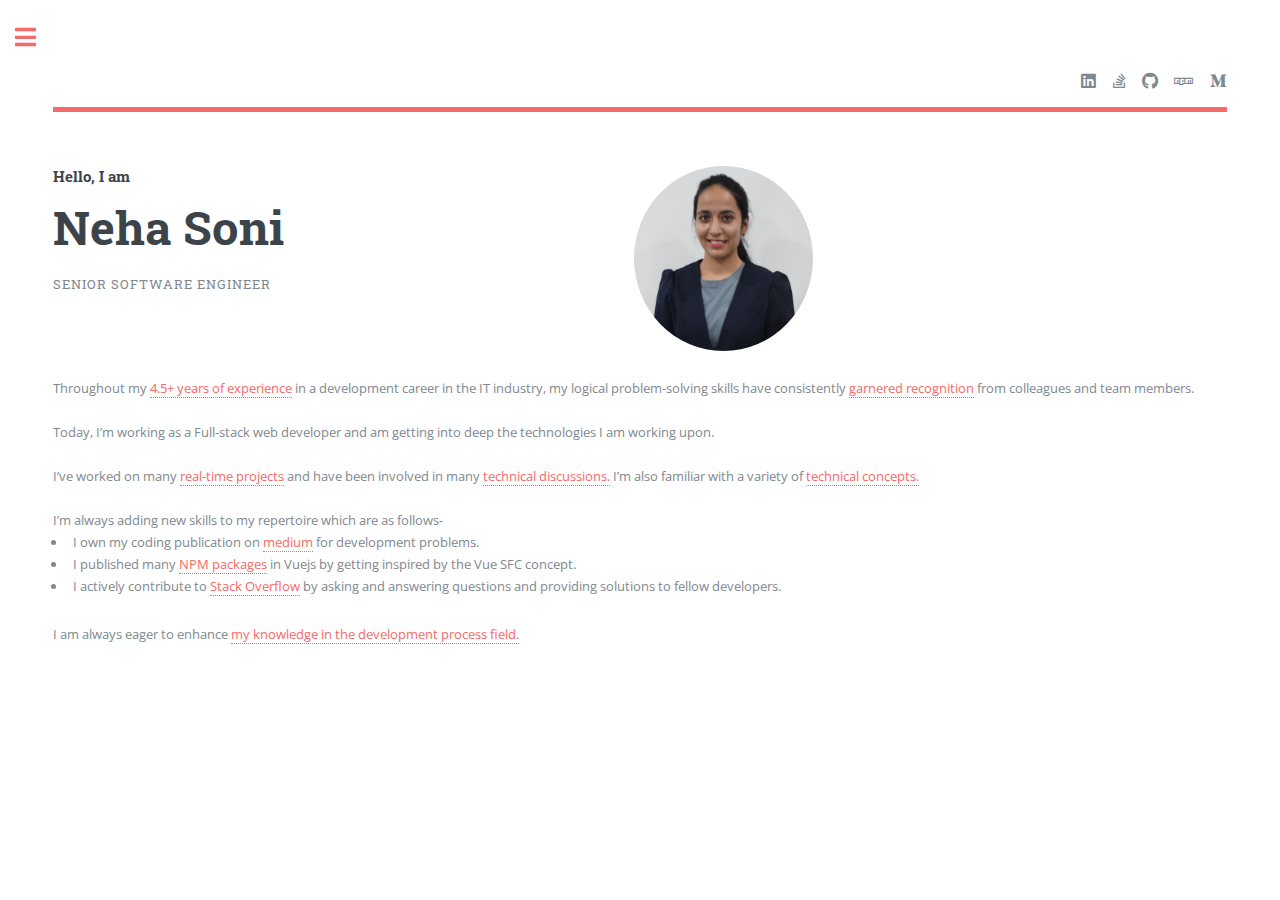
<file: index.html>
<!DOCTYPE HTML>
<html>
	<head>
		<title>Neha Soni</title>
		<meta charset="utf-8" />
		<meta name="viewport" content="width=device-width, initial-scale=1, user-scalable=no" />
		<link rel="stylesheet" href="assets/css/main.css" />
	</head>
	<body class="is-preload">
		<div id="wrapper">
			<div id="main">
				<div class="inner">
					<header id="header">
						<ul class="icons">
							<li><a target="_blank" href="https://www.linkedin.com/in/nehasoni988/" class="icon brands fa-linkedin"><span class="label">Linkedin</span></a></li>
							<li><a target="_blank" href="https://stackoverflow.com/users/11834856/neha-soni" class="icon brands fa-stack-overflow"><span class="label">Stack Overflow</span></a></li>
							<li><a target="_blank" href="https://github.com/Nehasoni988" class="icon brands fa-github"><span class="label">Github</span></a></li>
							<li><a target="_blank" href="https://www.npmjs.com/~nehasoni988" class="icon brands fa-npm"><span class="label">NPM</span></a></li>
							<li><a target="_blank" href="https://medium.com/@neha_soni" class="icon brands fa-medium-m"><span class="label">Medium</span></a></li>
						</ul>
					</header>
					<section id="banner">
						<div class="row">
							<div class="col-5 col-12-small">
								<header>
									<h4>Hello, I am</h4>
									<h1>Neha Soni</h1>
									<p>Senior Software Engineer</p>
								</header>
							</div>
							<div class="col-5 col-12-small big-screen">
								<div class="image">
									<img src="images/pic12.jpg"/>
								</div>
							</div>
						</div>
						<div class="row">
							<div>​
								Throughout my
								<a href="./experience.html" target="_blank"> 4.5+ years of experience</a>
								in a development career in the IT industry,
								my logical problem-solving skills have consistently
								<a href="https://www.linkedin.com/in/nehasoni988/details/recommendations/?detailScreenTabIndex=0" target="_blank">garnered recognition</a>
								from colleagues and team members.
								<br><br>
								Today, I’m working as a Full-stack web developer and am getting into deep the technologies I am working upon.
								<br><br>
								I’ve worked on many
								<a href="./projects/work.html" target="_blank">real-time projects</a>
								and have been involved in many
								<a href="https://stackoverflow.com/users/11834856/neha-soni" target="_blank">technical discussions.</a>
								I’m also familiar with a variety of
								<a href="./skills.html" target="_blank">technical concepts.</a>
								<br><br>
								I’m always adding new skills to my repertoire which are as follows-
								<ul>
									<li>
										I own my coding publication on <a href="https://medium.com/easy-coding" target="_blank">medium</a> for development problems.
									</li>
									<li>
										I published many <a href="./projects/personal.html" target="_blank">NPM packages</a> in Vuejs by getting inspired by the Vue SFC concept.
									</li>
									<li>
										I actively contribute to <a href="https://stackoverflow.com/users/11834856/neha-soni" target="_blank">Stack Overflow</a> by asking and answering questions and providing solutions to fellow developers.
									</li>
								</ul>
								I am always eager to enhance <a href="https://github.com/Nehasoni988" target="_blank"> my knowledge in the development process field.</a>
							</div>
						</div>
					</section>
				</div>
			</div>
			<!-- Sidebar -->
			<div id="sidebar">
				<div class="inner">
					<nav id="menu">
						<header class="major">
							<h2>Portfolio</h2>
						</header>
						<ul>
							<li><a href="index.html">Introduction</a></li>
							<li><a href="skills.html">Skills</a></li>
							<li><a href="experience.html">Employment History</a></li>
							<li>
								<span class="opener">Projects</span>
								<ul>
									<li><a href="./projects/work.html">Work</a></li>
									<li><a href="./projects/personal.html">Personal</a></li>
								</ul>
							</li>
							<li><a href="education.html">Education</a></li>
							<li><a href="certificates.html">Awards & Certificates<a></li>
						</ul>
					</nav>
					<!-- Contact Information -->
					<section>
						<header class="major">
							<h2>Contact Information</h2>
						</header>
						<ul class="contact">
							<li class="icon solid fa-envelope"><span>nehaswrankar988@gmail.com</span></li>
							<li class="icon solid fa-home"><span>Bhilwara (Raj.)</span></li>
						</ul>
					</section>
				</div>
			</div>
		</div>
		<!-- Scripts -->
		<script src="assets/js/jquery.min.js"></script>
		<script src="assets/js/browser.min.js"></script>
		<script src="assets/js/breakpoints.min.js"></script>
		<script src="assets/js/util.js"></script>
		<script src="assets/js/main.js"></script>
	</body>
</html>
</file>
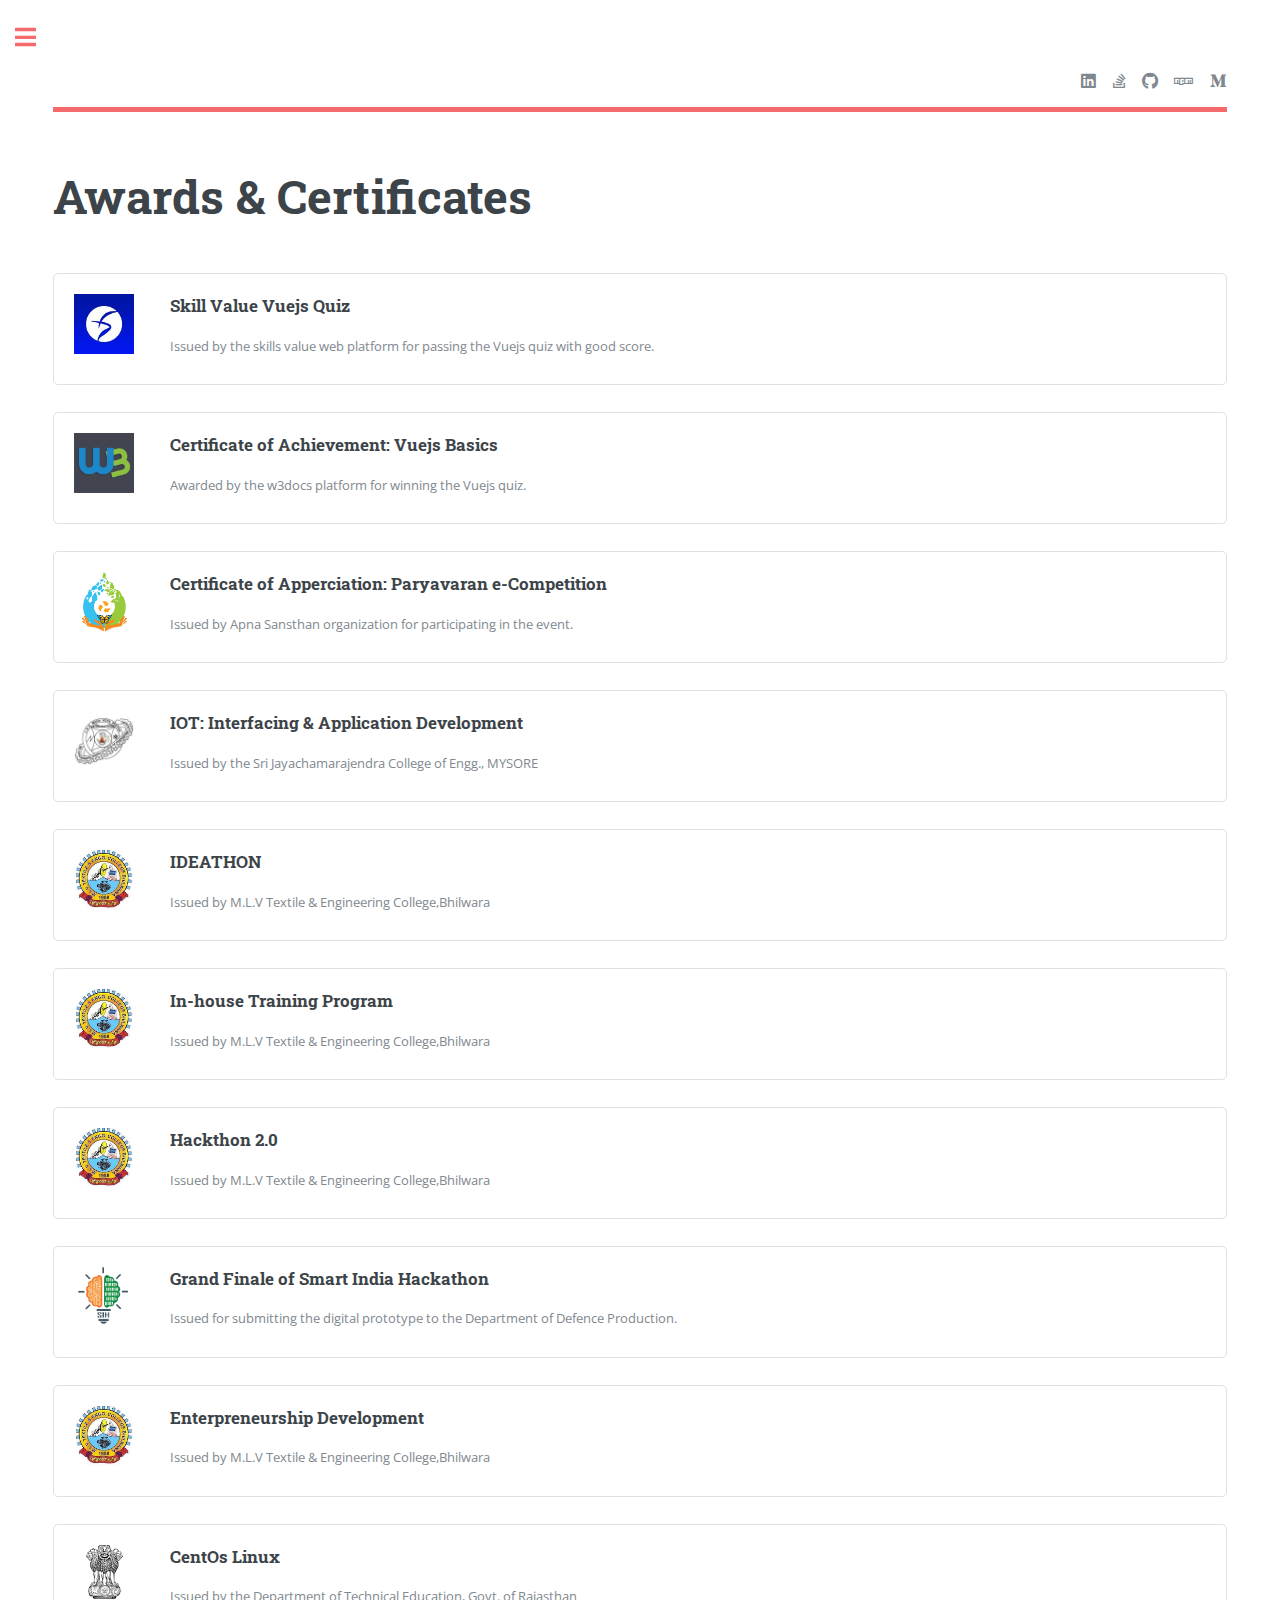
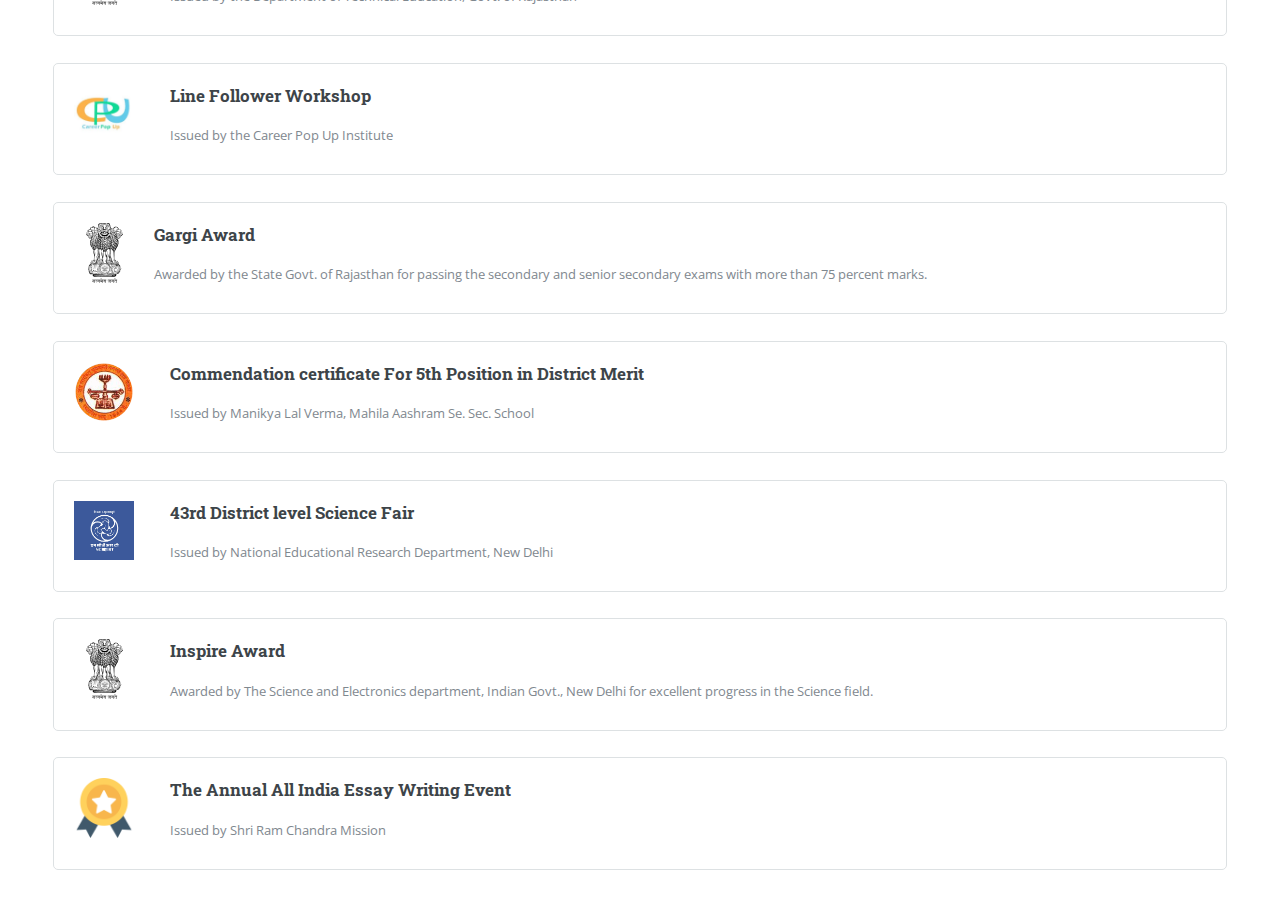
<file: certificates.html>
<!DOCTYPE HTML>
<html>
	<head>
		<title>Neha Soni</title>
		<meta charset="utf-8" />
		<meta name="viewport" content="width=device-width, initial-scale=1, user-scalable=no" />
		<link rel="stylesheet" href="assets/css/main.css" />
	</head>
	<body class="is-preload">
		<div id="wrapper">
			<div id="main">
				<div class="inner">
					<header id="header">
						<ul class="icons">
							<li><a target="_blank" href="https://www.linkedin.com/in/nehasoni988/" class="icon brands fa-linkedin"><span class="label">Linkedin</span></a></li>
							<li><a target="_blank" href="https://stackoverflow.com/users/11834856/neha-soni" class="icon brands fa-stack-overflow"><span class="label">Stack Overflow</span></a></li>
							<li><a target="_blank" href="https://github.com/Nehasoni988" class="icon brands fa-github"><span class="label">Github</span></a></li>
							<li><a target="_blank" href="https://www.npmjs.com/~nehasoni988" class="icon brands fa-npm"><span class="label">NPM</span></a></li>
							<li><a target="_blank" href="https://medium.com/@neha_soni" class="icon brands fa-medium-m"><span class="label">Medium</span></a></li>
						</ul>
					</header>
					<!-- Content -->
					<section>
						<header class="main">
							<h1>Awards & Certificates</h1>
						</header>
						<section>
							<!-- 1 -->
							<div class="box">
								<div class="row">
									<div class="col-1 col-12-small">
										<img src="./images/pic3.jpeg" class="logo-img" >
									</div>
									<div class="col-11 col-12-small">
										<div >
											<h3><a target="_blank" href="https://skillvalue.com/en/user/certificate/vahBnG1QPX7Br4qqGvwi1zEGlyHTxb7IgN57TDXk5YNo5j3O7Vzq6mxKktjp">Skill Value Vuejs Quiz</a> </h3>
											<p >Issued by the skills value web platform for passing the Vuejs quiz with good score.</p>
										</div>
									</div>
								</div>
							</div>
							<!-- 2 -->
							<div class="box mt-3">
								<div class="row">
									<div class="col-1 col-12-small">
										<img src="./images/pic4.png" class="logo-img" >
									</div>
									<div class="col-11 col-12-small">
										<div >
											<h3>Certificate of Achievement: Vuejs Basics</h3>
											<p >Awarded by the w3docs platform for winning the Vuejs quiz.</p>
										</div>
									</div>
								</div>
							</div>
							<!-- 3 -->
							<div class="box mt-3">
								<div class="row">
									<div class="col-1 col-12-small">
										<img src="./images/pic5.png" class="logo-img" >
									</div>
									<div class="col-11 col-12-small">
										<div >
											<h3>Certificate of Apperciation: Paryavaran e-Competition</h3>
											<p >Issued by Apna Sansthan organization for participating in the event.</p>
										</div>
									</div>
								</div>
							</div>
							<!-- 4 -->
							<div class="box mt-3">
								<div class="row">
									<div class="col-1 col-12-small">
										<img src="./images/pic6.jpeg" class="logo-img" >
									</div>
									<div class="col-11 col-12-small">
										<div >
											<h3>IOT: Interfacing & Application Development</h3>
											<p >Issued by the Sri Jayachamarajendra College of Engg., MYSORE</p>
										</div>
									</div>
								</div>
							</div>
							<!-- 5 -->
							<div class="box mt-3">
								<div class="row">
									<div class="col-1 col-12-small">
										<img src="./images/pic1.jpeg" class="logo-img" >
									</div>
									<div class="col-11 col-12-small">
										<div >
											<h3>IDEATHON</h3>
											<p >Issued by M.L.V Textile & Engineering College,Bhilwara</p>
										</div>
									</div>
								</div>
							</div>
							<!-- 6 -->
							<div class="box mt-3">
								<div class="row">
									<div class="col-1 col-12-small">
										<img src="./images/pic1.jpeg" class="logo-img" >
									</div>
									<div class="col-11 col-12-small">
										<div >
											<h3>In-house Training Program</h3>
											<p >Issued by M.L.V Textile & Engineering College,Bhilwara</p>
										</div>
									</div>
								</div>
							</div>
							<!-- 7 -->
							<div class="box mt-3">
								<div class="row">
									<div class="col-1 col-12-small">
										<img src="./images/pic1.jpeg" class="logo-img" >
									</div>
									<div class="col-11 col-12-small">
										<div >
											<h3>Hackthon 2.0</h3>
											<p >Issued by M.L.V Textile & Engineering College,Bhilwara</p>
										</div>
									</div>
								</div>
							</div>
							<!-- 8 -->
							<div class="box mt-3">
								<div class="row">
									<div class="col-1 col-12-small">
										<img src="./images/pic12.png" class="logo-img" >
									</div>
									<div class="col-11 col-12-small">
										<div >
											<h3>Grand Finale of Smart India Hackathon</h3>
											<p>Issued for
												submitting the digital prototype to the Department of Defence Production.
											</p>
										</div>
									</div>
								</div>
							</div>
							<!-- 9 -->
							<div class="box mt-3">
								<div class="row">
									<div class="col-1 col-12-small">
										<img src="./images/pic1.jpeg" class="logo-img" >
									</div>
									<div class="col-11 col-12-small">
										<div >
											<h3>Enterpreneurship Development</h3>
											<p >Issued by M.L.V Textile & Engineering College,Bhilwara</p>
										</div>
									</div>
								</div>
							</div>
							<!-- 10 -->
							<div class="box mt-3">
								<div class="row">
									<div class="col-1 col-12-small">
										<img src="./images/pic2.svg" class="logo-img" >
									</div>
									<div class="col-11 col-12-small">
										<div >
											<h3>CentOs Linux</h3>
											<p >Issued by the Department of Technical Education, Govt. of Rajasthan</p>
										</div>
									</div>
								</div>
							</div>
							<!-- 11 -->
							<div class="box mt-3">
								<div class="row">
									<div class="col-1 col-12-small">
										<img src="./images/pic7.jpg" class="logo-img" >
									</div>
									<div class="col-11 col-12-small">
										<div >
											<h3>Line Follower Workshop</h3>
											<p >Issued by the Career Pop Up Institute</p>
										</div>
									</div>
								</div>
							</div>
							<!-- 12 -->
							<div class="box mt-3">
								<div class="row">
									<div class="col-sm-1">
										<img src="./images/pic2.svg" class="logo-img" >
									</div>
									<div class="col-sm-11">
										<div >
											<h3>Gargi Award</h3>
											<p>Awarded by the State Govt. of Rajasthan for passing the secondary and senior secondary exams with more than 75 percent marks.</p>
										</div>
									</div>
								</div>
							</div>
							<!-- 13 -->
							<div class="box mt-3">
								<div class="row">
									<div class="col-1 col-12-small">
										<img src="./images/pic8.png" class="logo-img" >
									</div>
									<div class="col-11 col-12-small" >
										<div >
											<h3>Commendation certificate For 5th Position in District Merit</h3>
											<p >Issued by Manikya Lal Verma, Mahila Aashram Se. Sec. School</p>
										</div>
									</div>
								</div>
							</div>
							<!-- 14 -->
							<div class="box mt-3">
								<div class="row">
									<div class="col-1 col-12-small">
										<img src="./images/pic9.png" class="logo-img" >
									</div>
									<div class="col-11 col-12-small">
										<div >
											<h3>43rd District level Science Fair</h3>
											<p >Issued by National Educational Research Department, New Delhi</p>
										</div>
									</div>
								</div>
							</div>
							<!-- 15 -->
							<div class="box mt-3">
								<div class="row">
									<div class="col-1 col-12-small">
										<img src="./images/pic2.svg" class="logo-img" >
									</div>
									<div class="col-11 col-12-small">
										<div >
											<h3>Inspire Award</h3>
											<p >Awarded by The Science and Electronics department, Indian Govt., New Delhi for excellent progress in the Science field.</p>
										</div>
									</div>
								</div>
							</div>
							<!-- 16 -->
							<div class="box mt-3">
								<div class="row">
									<div class="col-1 col-12-small">
										<img src="./images/medal.png" class="logo-img" >
									</div>
									<div class="col-11 col-12-small">
										<div >
											<h3>The Annual All India Essay Writing Event</h3>
											<p >Issued by Shri Ram Chandra Mission</p>
										</div>
									</div>
								</div>
							</div>
						</section>
					</section>
				</div>
			</div>
			<!-- Sidebar -->
			<div id="sidebar">
				<div class="inner">
					<nav id="menu">
						<header class="major">
							<h2>Portfolio</h2>
						</header>
						<ul>
							<li><a href="index.html">Introduction</a></li>
							<li><a href="skills.html">Skills</a></li>
							<li><a href="experience.html">Employment History</a></li>
							<li>
								<span class="opener">Projects</span>
								<ul>
									<li><a href="./projects/work.html">Work</a></li>
									<li><a href="./projects/personal.html">Personal</a></li>
								</ul>
							</li>
							<li><a href="education.html">Education</a></li>
							<li><a href="certificates.html">Awards & Certificates<a></li>
						</ul>
					</nav>
					<!-- Contact Information -->
					<section>
						<header class="major">
							<h2>Contact Information</h2>
						</header>
						<ul class="contact">
							<li class="icon solid fa-envelope"><span>nehaswrankar988@gmail.com</span></li>
							<li class="icon solid fa-home"><span>Bhilwara (Raj.)</span></li>
						</ul>
					</section>
				</div>
			</div>
		</div>
		<!-- Scripts -->
		<script src="assets/js/jquery.min.js"></script>
		<script src="assets/js/browser.min.js"></script>
		<script src="assets/js/breakpoints.min.js"></script>
		<script src="assets/js/util.js"></script>
		<script src="assets/js/main.js"></script>
	</body>
</html>
</file>
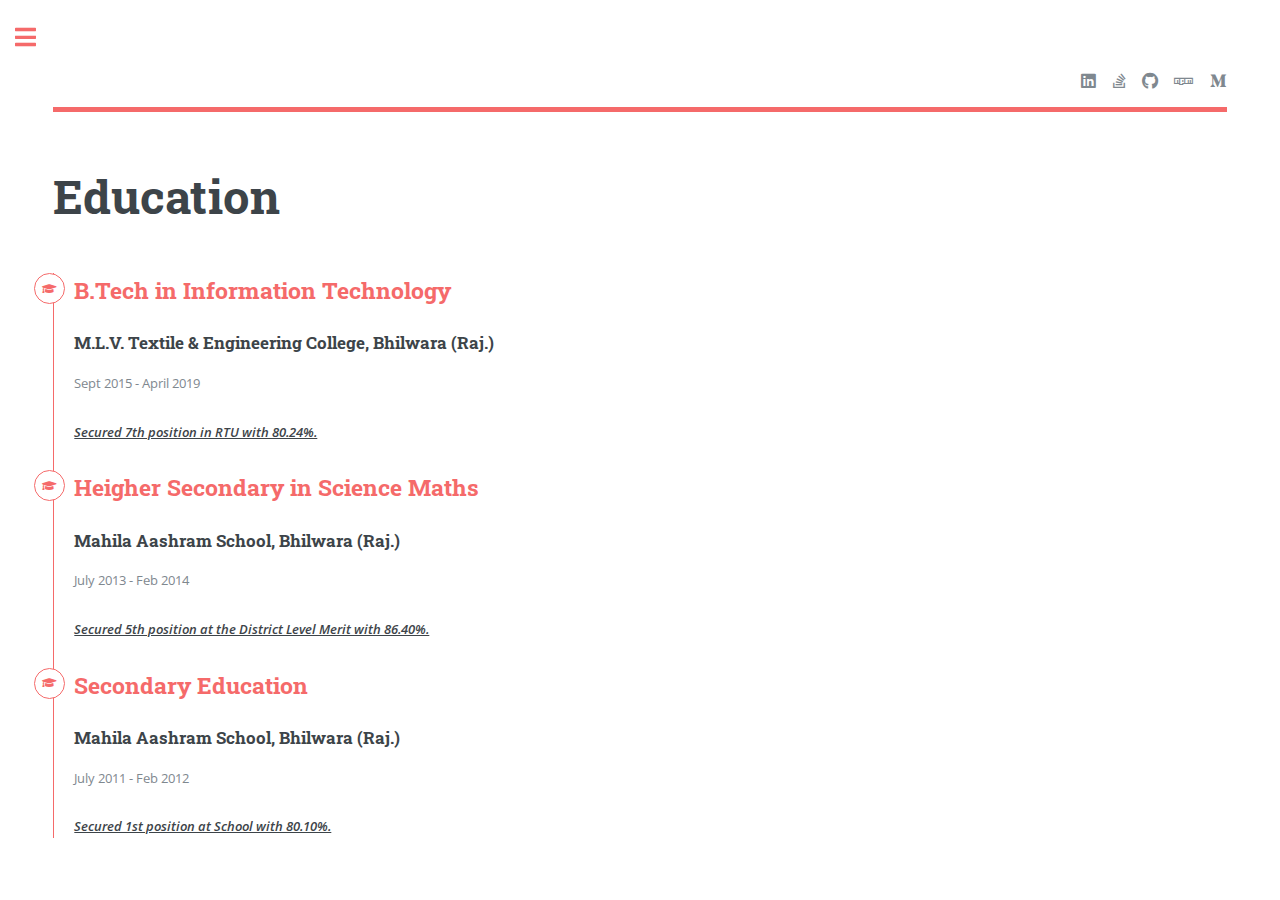
<file: education.html>
<!DOCTYPE HTML>
<html>
	<head>
		<title>Neha Soni</title>
		<meta charset="utf-8" />
		<meta name="viewport" content="width=device-width, initial-scale=1, user-scalable=no" />
		<link rel="stylesheet" href="assets/css/main.css" />
      <link rel="stylesheet" href="assets/css/timeline.css" />
	</head>
	<body class="is-preload">
		<div id="wrapper">
			<div id="main">
				<div class="inner">
					<header id="header">
						<ul class="icons">
							<li><a target="_blank" href="https://www.linkedin.com/in/nehasoni988/" class="icon brands fa-linkedin"><span class="label">Linkedin</span></a></li>
							<li><a target="_blank" href="https://stackoverflow.com/users/11834856/neha-soni" class="icon brands fa-stack-overflow"><span class="label">Stack Overflow</span></a></li>
							<li><a target="_blank" href="https://github.com/Nehasoni988" class="icon brands fa-github"><span class="label">Github</span></a></li>
							<li><a target="_blank" href="https://www.npmjs.com/~nehasoni988" class="icon brands fa-npm"><span class="label">NPM</span></a></li>
							<li><a target="_blank" href="https://medium.com/@neha_soni" class="icon brands fa-medium-m"><span class="label">Medium</span></a></li>
						</ul>
					</header>
					<!-- Content -->
					<section>
						<header class="main">
							<h1>Education</h1>
						</header>
						<section class="">
							<ul class="timeline-with-icons">
								<!-- 1 -->
								<li class="timeline-item">
									<span class="timeline-icon">
									<i class="icon solid fas fa-graduation-cap fa-sm"></i>
									</span>
									<h2 class="fw-bold small-heading">B.Tech in Information Technology</h2>
									<h3 class="fw-bold">M.L.V. Textile & Engineering College, Bhilwara (Raj.)</h3>
									<p class="text-muted fw-bold">Sept 2015 - April 2019</p>
									<p class="text-muted">
										<b><i><u>Secured 7th position in RTU with 80.24%.</u></i></b>
								</li>
								</p>
								</li>
								<!-- 2 -->
								<li class="timeline-item">
									<span class="timeline-icon">
									<i class="icon solid fas fa-graduation-cap fa-sm"></i>
									</span>
									<h2 class="fw-bold small-heading">Heigher Secondary in Science Maths</h2>
									<h3 class="fw-bold">Mahila Aashram School, Bhilwara (Raj.)</h3>
									<p class="text-muted mb-2 fw-bold">July 2013 - Feb 2014</p>
									<p class="text-muted">
										<b><i><u>Secured 5th position at the District Level Merit with 86.40%.</u></i></b>
								</li>
								</p>
								</li>
								<!-- 3 -->
								<li class="timeline-item">
									<span class="timeline-icon">
									<i class="icon solid fas fa-graduation-cap fa-sm"></i>
									</span>
									<h2 class="fw-bold small-heading">Secondary Education</h2>
									<h3 class="fw-bold">Mahila Aashram School, Bhilwara (Raj.)</h3>
									<p class="text-muted mb-2 fw-bold">July 2011 - Feb 2012</p>
									<p class="text-muted">
										<b><i><u>Secured 1st position at School with 80.10%.</u></i></b>
									</p>
								</li>
							</ul>
						</section>
					</section>
				</div>
			</div>
			<!-- Sidebar -->
			<div id="sidebar">
				<div class="inner">
					<nav id="menu">
						<header class="major">
							<h2>Portfolio</h2>
						</header>
						<ul>
							<li><a href="index.html">Introduction</a></li>
							<li><a href="skills.html">Skills</a></li>
							<li><a href="experience.html">Employment History</a></li>
							<li>
								<span class="opener">Projects</span>
								<ul>
									<li><a href="./projects/work.html">Work</a></li>
									<li><a href="./projects/personal.html">Personal</a></li>
								</ul>
							</li>
							<li><a href="education.html">Education</a></li>
							<li><a href="certificates.html">Awards & Certificates<a></li>
						</ul>
					</nav>
					<!-- Contact Information -->
					<section>
						<header class="major">
							<h2>Contact Information</h2>
						</header>
						<ul class="contact">
							<li class="icon solid fa-envelope"><span>nehaswrankar988@gmail.com</span></li>
							<li class="icon solid fa-home"><span>Bhilwara (Raj.)</span></li>
						</ul>
					</section>
				</div>
			</div>
		</div>
		<!-- Scripts -->
		<script src="assets/js/jquery.min.js"></script>
		<script src="assets/js/browser.min.js"></script>
		<script src="assets/js/breakpoints.min.js"></script>
		<script src="assets/js/util.js"></script>
		<script src="assets/js/main.js"></script>
	</body>
</html>
</file>
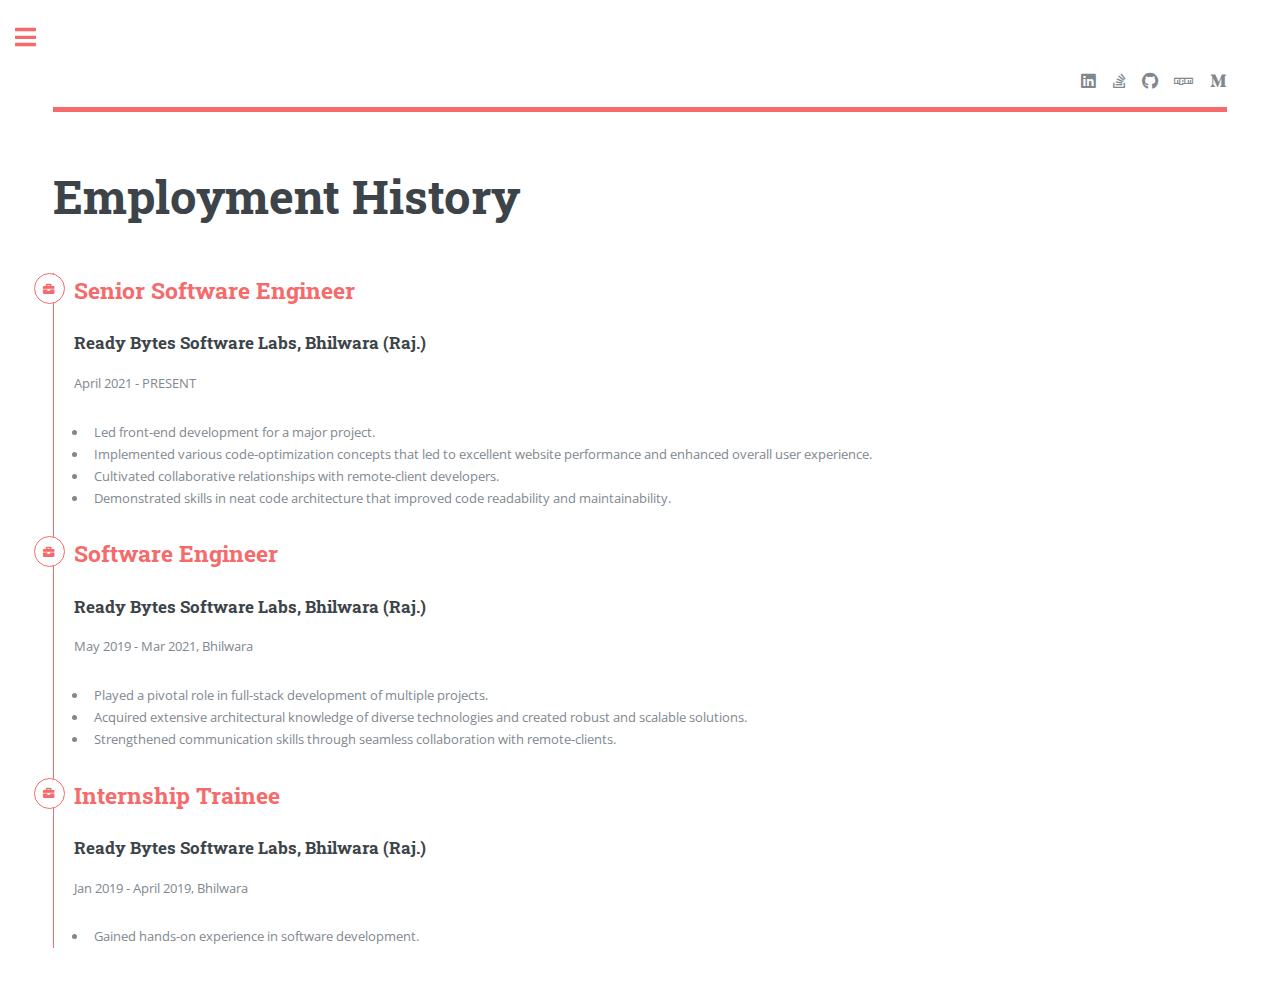
<file: experience.html>
<!DOCTYPE HTML>
<html>
	<head>
		<title>Neha Soni</title>
		<meta charset="utf-8" />
		<meta name="viewport" content="width=device-width, initial-scale=1, user-scalable=no" />
		<link rel="stylesheet" href="assets/css/main.css" />
    <link rel="stylesheet" href="assets/css/timeline.css" />
	</head>
	<body class="is-preload">
		<div id="wrapper">
			<div id="main">
				<div class="inner">
					<header id="header">
						<ul class="icons">
							<li><a target="_blank" href="https://www.linkedin.com/in/nehasoni988/" class="icon brands fa-linkedin"><span class="label">Linkedin</span></a></li>
							<li><a target="_blank" href="https://stackoverflow.com/users/11834856/neha-soni" class="icon brands fa-stack-overflow"><span class="label">Stack Overflow</span></a></li>
							<li><a target="_blank" href="https://github.com/Nehasoni988" class="icon brands fa-github"><span class="label">Github</span></a></li>
							<li><a target="_blank" href="https://www.npmjs.com/~nehasoni988" class="icon brands fa-npm"><span class="label">NPM</span></a></li>
							<li><a target="_blank" href="https://medium.com/@neha_soni" class="icon brands fa-medium-m"><span class="label">Medium</span></a></li>
						</ul>
					</header>
					<!-- Content -->
					<section>
						<header class="main">
							<h1>Employment History</h1>
						</header>
						<section class="">
							<ul class="timeline-with-icons">
                        <!-- 1 -->
								<li class="timeline-item">
									<span class="timeline-icon">
									<i class="icon solid fa fa-briefcase fa-sm"></i>
									</span>
									<h2 class="fw-bold small-heading">Senior Software Engineer </h2>
									<h3 class="fw-bold">Ready Bytes Software Labs, Bhilwara (Raj.)</h3>
									<div class="text-muted fw-bold">April 2021 - PRESENT</div>
									<p>
									<ul>
										<li>Led front-end development for a major project.</li>
										<li>Implemented various code-optimization concepts that led to excellent website performance and enhanced overall user experience.
										</li>
										<li>Cultivated collaborative relationships with remote-client developers.</li>
										<li>Demonstrated skills in neat code architecture that improved code readability and maintainability.</li>
									</ul>
									</p>
								</li>
                <!-- 2 -->
								<li class="timeline-item">
									<span class="timeline-icon">
									<i class="icon solid fa fa-briefcase fa-sm"></i>
									</span>
									<h2 class="fw-bold small-heading">Software Engineer</h2>
									<h3 class="fw-bold">Ready Bytes Software Labs, Bhilwara (Raj.)</h3>
									<p class="text-muted mb-2 fw-bold">May 2019 - Mar 2021, Bhilwara</p>
									<p class="text-muted">
									<ul>
										<li>Played a pivotal role in full-stack development of multiple projects.
										</li>
										<li>Acquired extensive architectural knowledge of diverse technologies and created robust and scalable solutions.</li>
										<li>Strengthened communication skills through seamless collaboration with remote-clients.</li>
									</ul>
									</p>
								</li>
                        <!-- 3 -->
								<li class="timeline-item">
									<span class="timeline-icon">
									<i class="icon solid fa fa-briefcase fa-sm"></i>
									</span>
									<h2 class="fw-bold small-heading">Internship Trainee</h2>
									<h3 class="fw-bold">Ready Bytes Software Labs, Bhilwara (Raj.)</h3>
									<p class="text-muted mb-2 fw-bold">Jan 2019 - April 2019, Bhilwara</p>
									<p class="text-muted">
									<ul>
										<li>Gained hands-on experience in software development.</li>
									</ul>
									</p>
								</li>
							</ul>
						</section>
					</section>
				</div>
			</div>
			<!-- Sidebar -->
			<div id="sidebar">
				<div class="inner">
					<nav id="menu">
						<header class="major">
							<h2>Portfolio</h2>
						</header>
						<ul>
							<li><a href="index.html">Introduction</a></li>
							<li><a href="skills.html">Skills</a></li>
							<li><a href="experience.html">Employment History</a></li>
							<li>
								<span class="opener">Projects</span>
								<ul>
									<li><a href="./projects/work.html">Work</a></li>
									<li><a href="./projects/personal.html">Personal</a></li>
								</ul>
							</li>
							<li><a href="education.html">Education</a></li>
							<li><a href="certificates.html">Awards & Certificates<a></li>
						</ul>
					</nav>
					<!-- Contact Information -->
					<section>
						<header class="major">
							<h2>Contact Information</h2>
						</header>
						<ul class="contact">
							<li class="icon solid fa-envelope"><span>nehaswrankar988@gmail.com</span></li>
							<li class="icon solid fa-home"><span>Bhilwara (Raj.)</span></li>
						</ul>
					</section>
				</div>
			</div>
		</div>
		<!-- Scripts -->
		<script src="assets/js/jquery.min.js"></script>
		<script src="assets/js/browser.min.js"></script>
		<script src="assets/js/breakpoints.min.js"></script>
		<script src="assets/js/util.js"></script>
		<script src="assets/js/main.js"></script>
	</body>
</html>
</file>
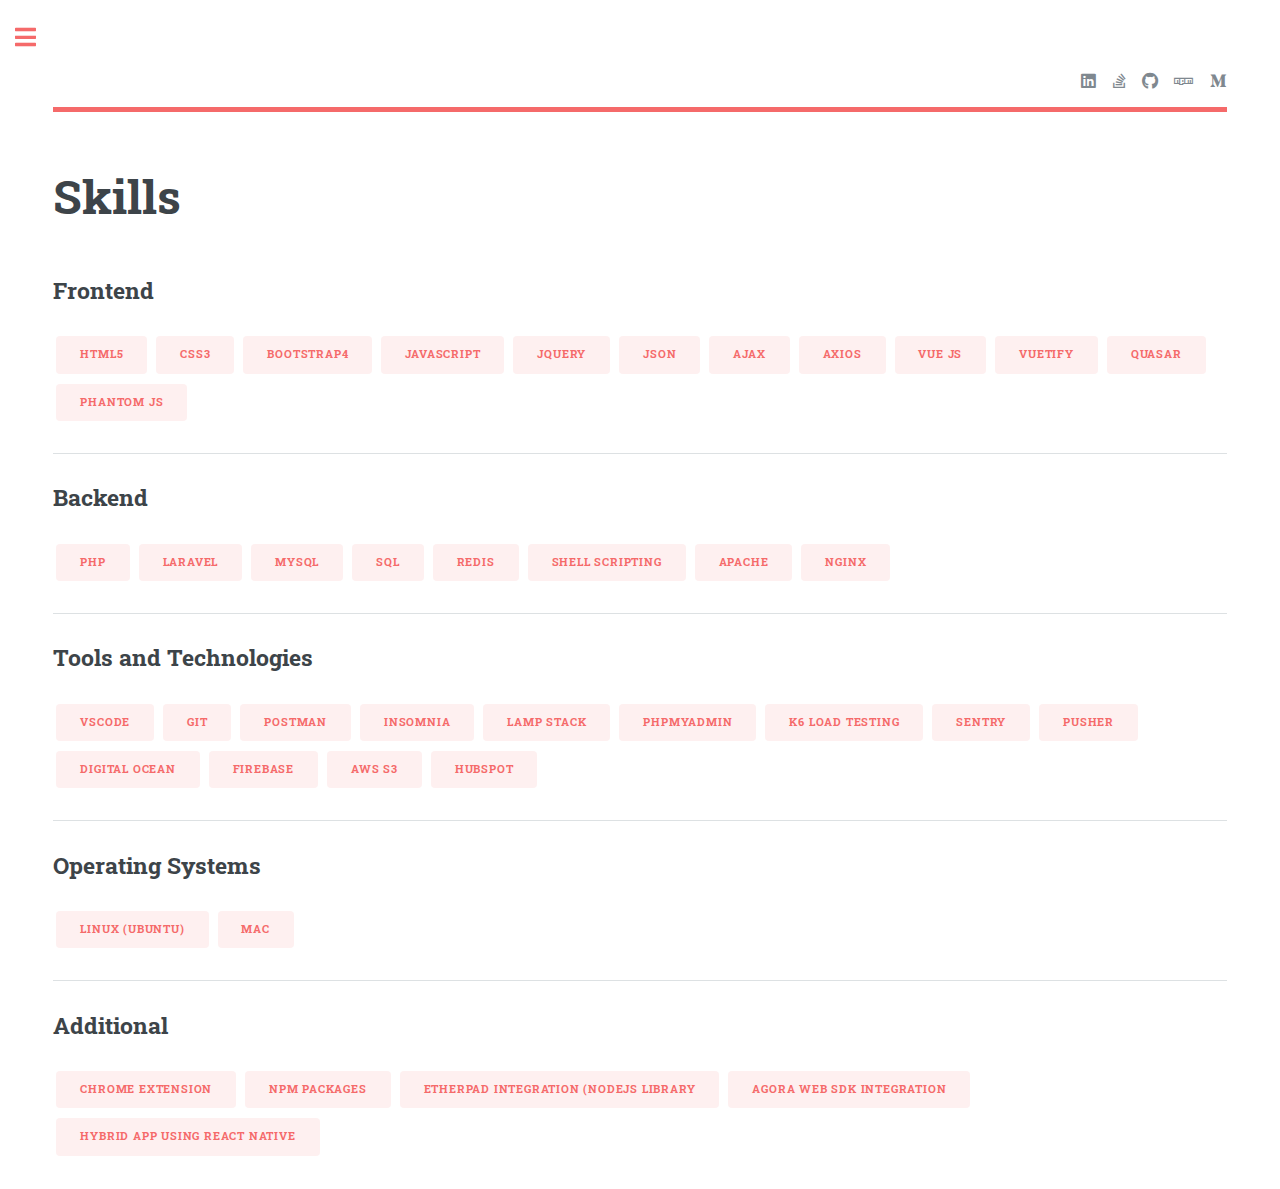
<file: skills.html>
<!DOCTYPE HTML>
<html>
	<head>
		<title>Neha Soni</title>
		<meta charset="utf-8" />
		<meta name="viewport" content="width=device-width, initial-scale=1, user-scalable=no" />
		<link rel="stylesheet" href="assets/css/main.css" />
	</head>
	<body class="is-preload">
		<div id="wrapper">
			<div id="main">
				<div class="inner">
					<header id="header">
						<ul class="icons">
							<li><a target="_blank" href="https://www.linkedin.com/in/nehasoni988/" class="icon brands fa-linkedin"><span class="label">Linkedin</span></a></li>
							<li><a target="_blank" href="https://stackoverflow.com/users/11834856/neha-soni" class="icon brands fa-stack-overflow"><span class="label">Stack Overflow</span></a></li>
							<li><a target="_blank" href="https://github.com/Nehasoni988" class="icon brands fa-github"><span class="label">Github</span></a></li>
							<li><a target="_blank" href="https://www.npmjs.com/~nehasoni988" class="icon brands fa-npm"><span class="label">NPM</span></a></li>
							<li><a target="_blank" href="https://medium.com/@neha_soni" class="icon brands fa-medium-m"><span class="label">Medium</span></a></li>
						</ul>
					</header>
					<!-- Content -->
					<section>
						<header class="main">
							<h1>Skills</h1>
						</header>
						<!-- 1 -->
						<h2 id="content">​Frontend</h2>
						<a target="_blank" href="https://www.w3schools.com/html/" class="button">HTML5</a>
						<a target="_blank" href="https://www.w3schools.com/css/default.asp" class="button">CSS3</a>
						<a target="_blank" href="https://getbootstrap.com/docs/3.4/" class="button">Bootstrap4</a>
						<a target="_blank" href="https://www.w3schools.com/js/" class="button">Javascript</a>
						<a target="_blank" href="https://www.w3schools.com/jquery/default.asp" class="button">Jquery</a>
						<a target="_blank" href="https://www.w3schools.com/js/js_json_intro.asp" class="button">JSON</a>
						<a target="_blank" href="https://www.w3schools.com/js/js_ajax_intro.asp" class="button">Ajax</a>
						<a target="_blank" href="https://www.npmjs.com/package/axios" class="button">Axios</a>
						<a target="_blank" href="https://vuejs.org/" class="button">Vue Js</a>
						<a target="_blank" href="https://vuetifyjs.com/en/" class="button">Vuetify</a>
						<a target="_blank" href="https://quasar.dev/" class="button">Quasar</a>
						<a target="_blank" href="https://phantomjs.org/" class="button">Phantom Js</a>
						<hr class="major" />
						<!-- 2 -->
						<h2 id="content">Backend</h2>
						<a target="_blank" href="https://www.w3schools.com/php/default.asp" class="button">PHP</a>
						<a target="_blank" href="https://laravel.com/" class="button">Laravel</a>
						<a target="_blank" href="https://mysql.com" class="button">MySQL</a>
						<a target="_blank" href="https://www.w3schools.com/sql/default.asp" class="button">SQL</a>
						<a target="_blank" href="https://redis.io/" class="button">Redis</a>
						<a target="_blank" href="https://www.tutorialspoint.com/unix/shell_scripting.htm" class="button">Shell Scripting</a>
						<a target="_blank" href="https://httpd.apache.org/docs/" class="button">Apache</a>
						<a target="_blank" href="https://nginx.org/en/docs/" class="button">Nginx</a>
						<hr class="major" />
						<!-- 3 -->
						<h2 id="content">Tools and Technologies</h2>
						<a target="_blank" href="https://code.visualstudio.com/" class="button">VSCode</a>
						<a target="_blank" href="https://git-scm.com/" class="button">Git</a>
						<a target="_blank" href="https://www.postman.com/" class="button">Postman</a>
						<a target="_blank" href="https://insomnia.rest/" class="button">Insomnia</a>
						<a target="_blank" href="https://www.digitalocean.com/community/tags/lamp-stack" class="button">LAMP Stack</a>
						<a target="_blank" href="https://www.phpmyadmin.net/" class="button">PhpMyAdmin</a>
						<a target="_blank" href="https://k6.io/" class="button">K6 load testing</a>
						<a target="_blank" href="https://sentry.io/welcome/" class="button">Sentry</a>
						<a target="_blank" href="https://pusher.com/" class="button">Pusher</a>
						<a target="_blank" href="https://www.digitalocean.com/" class="button">Digital Ocean</a>
						<a target="_blank" href="https://firebase.google.com/" class="button">Firebase</a>
						<a target="_blank" href="https://aws.amazon.com/s3/" class="button">AWS S3</a>
						<a target="_blank" href="https://www.hubspot.com/products/crm" class="button">HubSpot</a>
						<hr class="major" />
						<!-- 4 -->
						<h2 id="content">Operating Systems</h2>
						<a target="_blank" href="https://ubuntu.com/" class="button">Linux (Ubuntu)</a>
						<a target="_blank" href="https://www.apple.com/ug/macos/catalina/" class="button">Mac</a>
						<hr class="major" />
						<!-- 5 -->
						<h2 id="content">Additional</h2>
						<a target="_blank" href="https://developer.chrome.com/docs/extensions/" class="button">Chrome Extension</a>
						<a target="_blank" href="https://medium.com/easy-coding/convert-a-single-file-component-into-a-vue-library-and-publish-it-to-npm-b0f10f479a04" class="button">NPM Packages</a>
						<a target="_blank" href="https://etherpad.org/" class="button">Etherpad integration (Nodejs library</a>
						<a target="_blank" href="https://www.agora.io/en/" class="button">Agora Web SDK integration</a>
						<a target="_blank" href="https://reactnative.dev/" class="button">Hybrid App using React Native</a>
					</section>
				</div>
			</div>
			<!-- Sidebar -->
			<div id="sidebar">
				<div class="inner">
					<nav id="menu">
						<header class="major">
							<h2>Portfolio</h2>
						</header>
						<ul>
							<li><a href="index.html">Introduction</a></li>
							<li><a href="skills.html">Skills</a></li>
							<li><a href="experience.html">Employment History</a></li>
							<li>
								<span class="opener">Projects</span>
								<ul>
									<li><a href="./projects/work.html">Work</a></li>
									<li><a href="./projects/personal.html">Personal</a></li>
								</ul>
							</li>
							<li><a href="education.html">Education</a></li>
							<li><a href="certificates.html">Awards & Certificates<a></li>
						</ul>
					</nav>
					<!-- Contact Information -->
					<section>
						<header class="major">
							<h2>Contact Information</h2>
						</header>
						<ul class="contact">
							<li class="icon solid fa-envelope"><span>nehaswrankar988@gmail.com</span></li>
							<li class="icon solid fa-home"><span>Bhilwara (Raj.)</span></li>
						</ul>
					</section>
				</div>
			</div>
		</div>
		<!-- Scripts -->
		<script src="assets/js/jquery.min.js"></script>
		<script src="assets/js/browser.min.js"></script>
		<script src="assets/js/breakpoints.min.js"></script>
		<script src="assets/js/util.js"></script>
		<script src="assets/js/main.js"></script>
	</body>
</html>
</file>
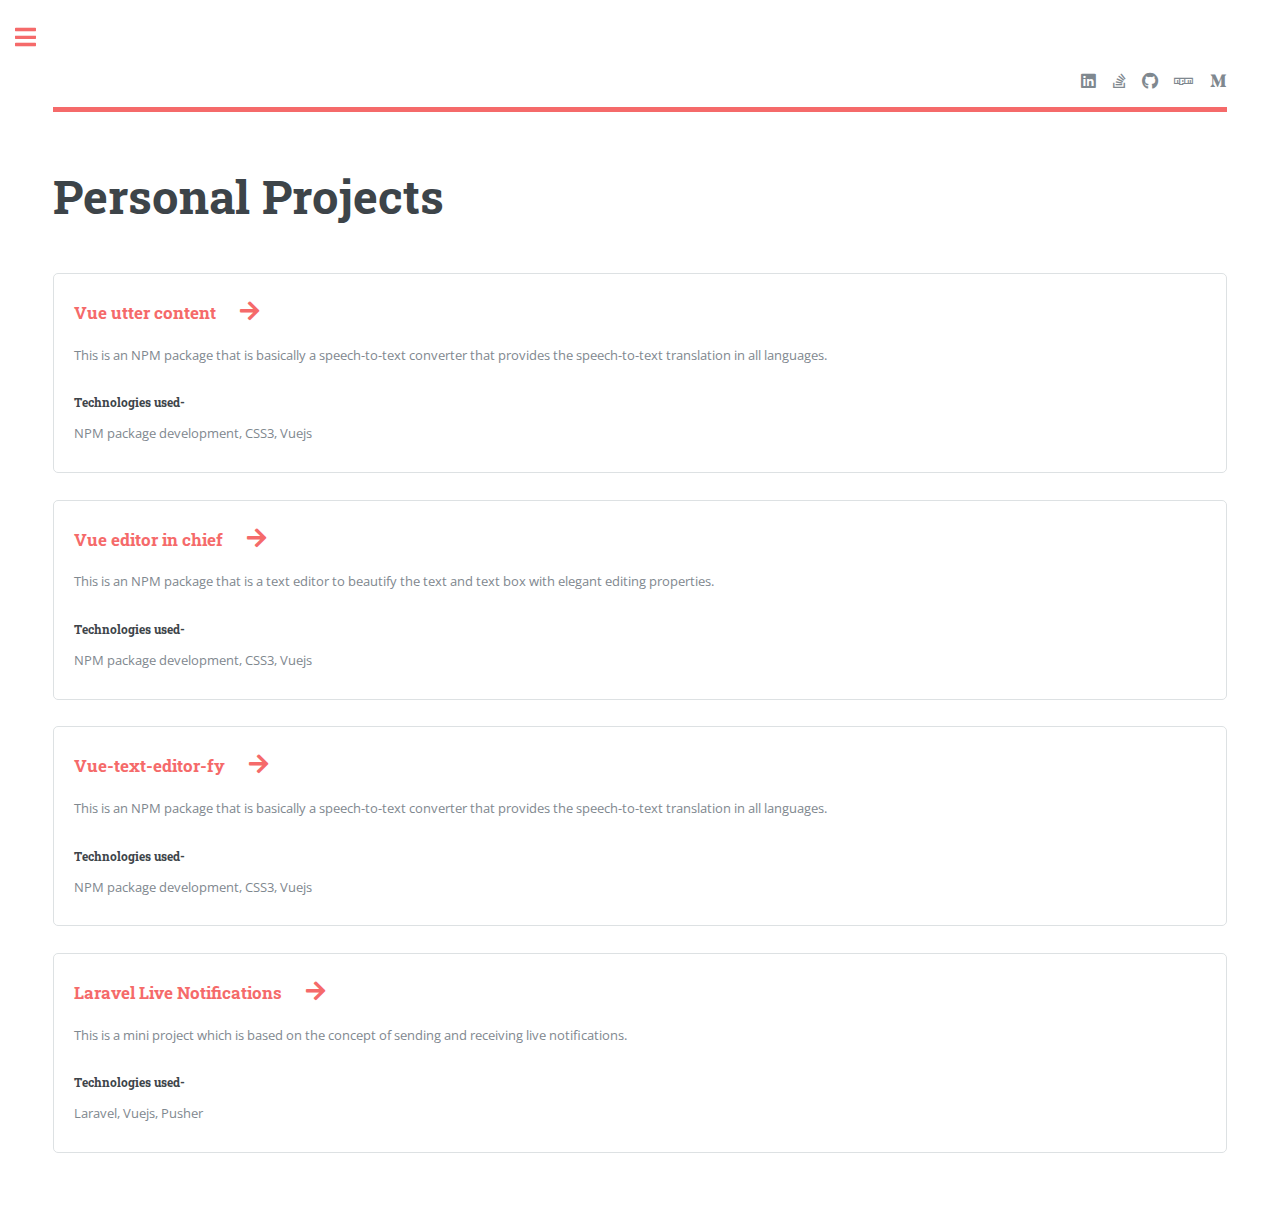
<file: projects/personal.html>
<!DOCTYPE HTML>
<html>
  <head>
		<title>Neha Soni</title>
		<meta charset="utf-8" />
		<meta name="viewport" content="width=device-width, initial-scale=1, user-scalable=no" />
		<link rel="stylesheet" href="../assets/css/main.css" />
	</head>
  <body class="is-preload">
    <!-- Wrapper -->
    <div id="wrapper">
      <div id="main">
        <div class="inner">
          <header id="header">
            <ul class="icons">
              <li><a target="_blank" href="https://www.linkedin.com/in/nehasoni988/" class="icon brands fa-linkedin"><span class="label">Linkedin</span></a></li>
              <li><a target="_blank" href="https://stackoverflow.com/users/11834856/neha-soni" class="icon brands fa-stack-overflow"><span class="label">Stack Overflow</span></a></li>
              <li><a target="_blank" href="https://github.com/Nehasoni988" class="icon brands fa-github"><span class="label">Github</span></a></li>
              <li><a target="_blank" href="https://www.npmjs.com/~nehasoni988" class="icon brands fa-npm"><span class="label">NPM</span></a></li>
              <li><a target="_blank" href="https://medium.com/@neha_soni" class="icon brands fa-medium-m"><span class="label">Medium</span></a></li>
            </ul>
          </header>
          <!-- Content -->
          <section>
            <header class="main">
              <h1>Personal Projects</h1>
            </header>
            <!-- Project 1 -->
            <div class="box">
              <div class="card">
                <div class="card-body">
                  <h3 class="card-title small-heading">
                    Vue utter content
                    <a target="_blank" href="https://www.npmjs.com/package/vue-utter-content" class="icon solid fa-arrow-right explore-icon"></a>
                  </h3>
                  <p class="card-text">This is an NPM package that is basically a speech-to-text converter that
                    provides the speech-to-text translation in all languages.
                  </p>
                  <p>
                  <h5>Technologies used-</h5>
                  NPM package development, CSS3, Vuejs
                  </p>
                  </p>
                </div>
              </div>
            </div>
            <!-- Project 2 -->
            <div class="box">
              <div class="card">
                <div class="card-body">
                  <h3 class="card-title small-heading">
                    Vue editor in chief
                    <a target="_blank" href="https://www.npmjs.com/package/vue-editor-in-chief" class="icon solid fa-arrow-right explore-icon"></a>
                  </h3>
                  <p class="card-text">
                    This is an NPM package that is a text editor to beautify the text and text
                    box with elegant editing properties.
                  </p>
                  <p>
                  <h5>Technologies used-</h5>
                  NPM package development, CSS3, Vuejs
                  </p>
                  </p>
                </div>
              </div>
            </div>
            <!-- Project 3 -->
            <div class="box">
              <div class="card">
                <div class="card-body">
                  <h3 class="card-title small-heading">
                    Vue-text-editor-fy
                    <a target="_blank" href="https://www.npmjs.com/package/vue-text-editor-fy" class="icon solid fa-arrow-right explore-icon"></a>
                  </h3>
                  <p class="card-text">
                    This is an NPM package that is basically a speech-to-text converter that
                    provides the speech-to-text translation in all languages.
                  </p>
                  <p>
                  <h5>Technologies used-</h5>
                  NPM package development, CSS3, Vuejs
                  </p>
                  </p>
                </div>
              </div>
            </div>
            <!-- Project 4 -->
            <div class="box">
              <div class="card">
                <div class="card-body">
                  <h3 class="card-title small-heading">
                    Laravel Live Notifications
                    <a target="_blank" href="https://github.com/Nehasoni988/laravel_live_notifications" class="icon solid fa-arrow-right explore-icon"></a>
                  </h3>
                  <p class="card-text">
                    This is a mini project which is based on the concept of sending and
                    receiving live notifications.
                  </p>
                  <p>
                  <h5>Technologies used-</h5>
                  Laravel, Vuejs, Pusher
                  </p>
                  </p>
                </div>
              </div>
            </div>
          </section>
        </div>
      </div>
      <!-- Sidebar -->
      <div id="sidebar">
        <div class="inner">
          <nav id="menu">
						<header class="major">
							<h2>Portfolio</h2>
						</header>
						<ul>
							<li><a href="../index.html">Introduction</a></li>
							<li><a href="../skills.html">Skills</a></li>
							<li><a href="../experience.html">Employment History</a></li>
							<li>
								<span class="opener">Projects</span>
								<ul>
									<li><a href="./work.html">Work</a></li>
									<li><a href="./personal.html">Personal</a></li>
								</ul>
							</li>
							<li><a href="../education.html">Education</a></li>
							<li><a href="../certificates.html">Awards & Certificates<a></li>
						</ul>
					</nav>
          <!-- Contact Information -->
					<section>
						<header class="major">
							<h2>Contact Information</h2>
						</header>
						<ul class="contact">
							<li class="icon solid fa-envelope"><span>nehaswrankar988@gmail.com</span></li>
							<li class="icon solid fa-home"><span>Bhilwara (Raj.)</span></li>
						</ul>
					</section>
        </div>
      </div>
    </div>
    <!-- Scripts -->
    <script src="../assets/js/jquery.min.js"></script>
    <script src="../assets/js/browser.min.js"></script>
    <script src="../assets/js/breakpoints.min.js"></script>
    <script src="../assets/js/util.js"></script>
    <script src="../assets/js/main.js"></script>
  </body>
</html>
</file>
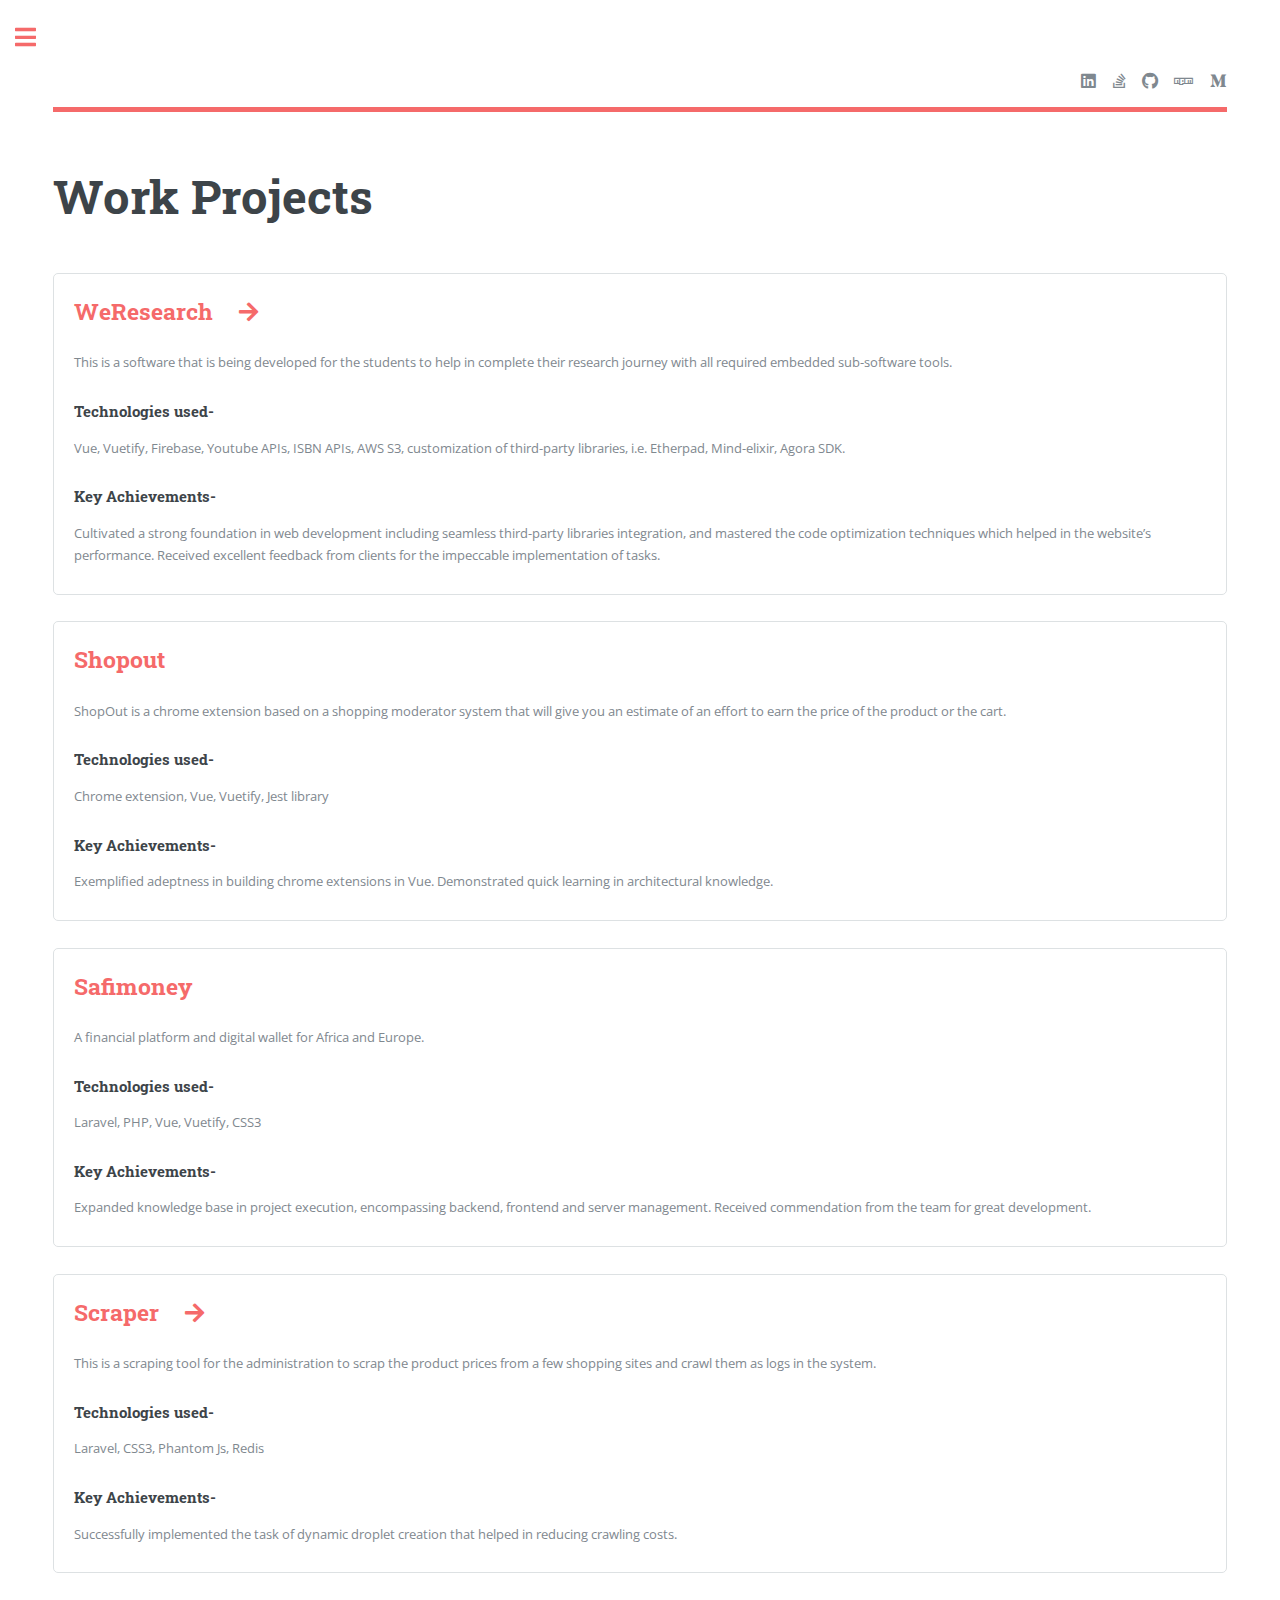
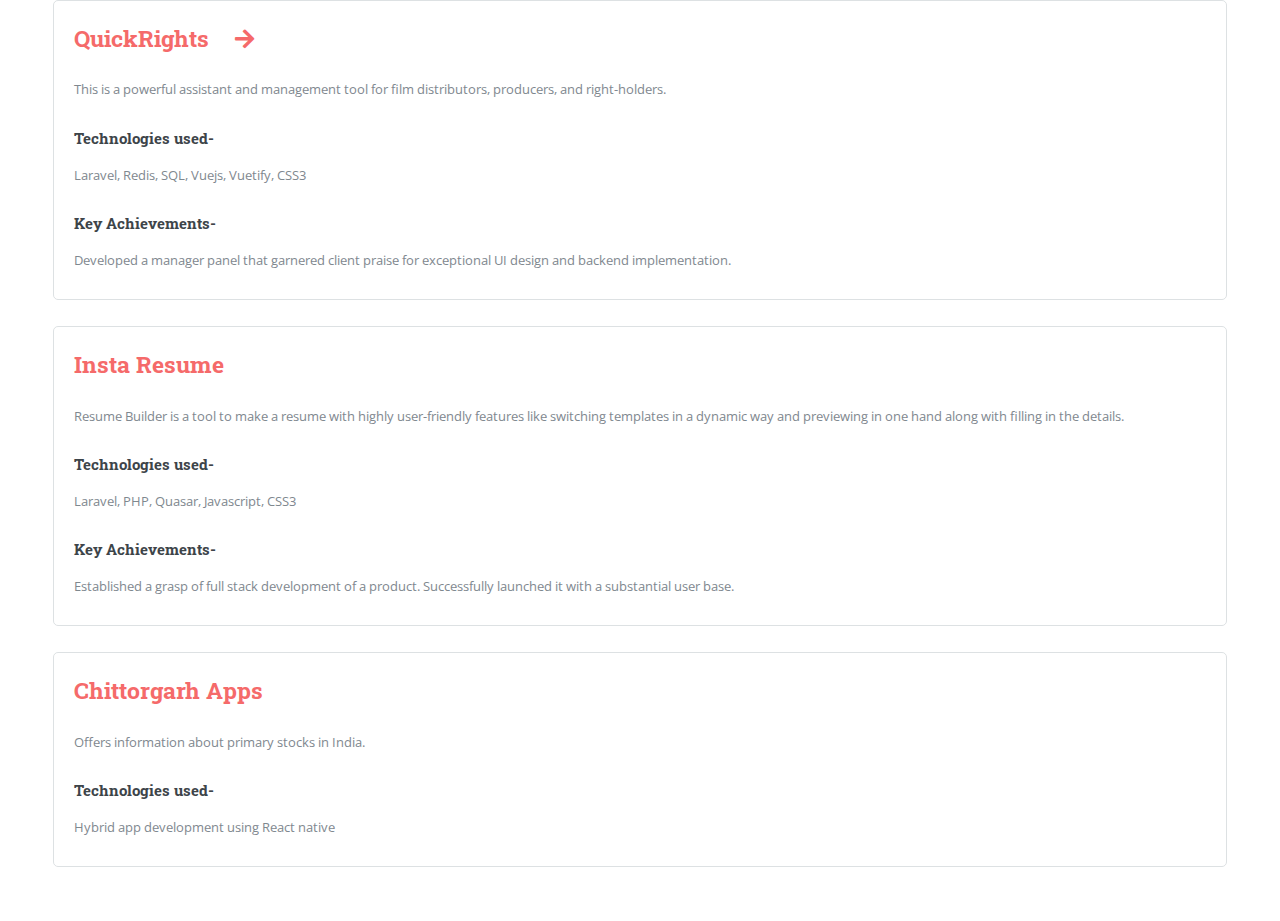
<file: projects/work.html>
<!DOCTYPE HTML>
<html>
  <head>
		<title>Neha Soni</title>
		<meta charset="utf-8" />
		<meta name="viewport" content="width=device-width, initial-scale=1, user-scalable=no" />
		<link rel="stylesheet" href="../assets/css/main.css" />
	</head>
  <body class="is-preload">
    <!-- Wrapper -->
    <div id="wrapper">
      <div id="main">
        <div class="inner">
          <header id="header">
						<ul class="icons">
							<li><a target="_blank" href="https://www.linkedin.com/in/nehasoni988/" class="icon brands fa-linkedin"><span class="label">Linkedin</span></a></li>
							<li><a target="_blank" href="https://stackoverflow.com/users/11834856/neha-soni" class="icon brands fa-stack-overflow"><span class="label">Stack Overflow</span></a></li>
							<li><a target="_blank" href="https://github.com/Nehasoni988" class="icon brands fa-github"><span class="label">Github</span></a></li>
							<li><a target="_blank" href="https://www.npmjs.com/~nehasoni988" class="icon brands fa-npm"><span class="label">NPM</span></a></li>
							<li><a target="_blank" href="https://medium.com/@neha_soni" class="icon brands fa-medium-m"><span class="label">Medium</span></a></li>
						</ul>
					</header>
          <!-- Content -->
          <section>
            <header class="main">
              <h1>Work Projects</h1>
            </header>
            <!-- Project 1 -->
            <div class="box">
              <div class="card">
                <div class="card-body">
                  <h2 class="card-title small-heading">
                    WeResearch
                    <a target="_blank" href="https://skillsx.ai" class="icon solid fa-arrow-right explore-icon"></a>
                  </h2>
                  <p class="card-text">This is a software that is being developed for the students to help
                    in complete their research journey with all required embedded
                    sub-software tools.
                  </p>
                  <p>
                  <h4>Technologies used-</h4>
                  Vue, Vuetify, Firebase, Youtube APIs, ISBN APIs, AWS S3, customization of third-party libraries, i.e. Etherpad, Mind-elixir, Agora SDK.
                  </p>
                  <p>
                  <h4>Key Achievements-</h4>
                  Cultivated a strong foundation in web development including seamless third-party libraries integration, and mastered the code optimization techniques which helped in the website’s performance. Received excellent feedback from clients for the impeccable implementation of  tasks.
                  </p>
                  </p>
                </div>
              </div>
            </div>
            <!-- Project 2 -->
            <div class="box">
              <div class="card">
                <div class="card-body">
                  <h2 class="card-title small-heading">
                  Shopout
                  </h2>
                  <p class="card-text">
                    ShopOut is a chrome extension based on a shopping moderator system
                    that will give you an estimate of an effort to earn the price of the product
                    or the cart.
                  </p>
                  <p>
                  <h4>Technologies used-</h4>
                  Chrome extension, Vue, Vuetify, Jest library
                  </p>
                  <h4>Key Achievements-</h4>
                  Exemplified adeptness in building chrome extensions in Vue. Demonstrated quick learning in architectural knowledge.
                  </p>
                  </p>
                </div>
              </div>
            </div>
            <!-- Project 3 -->
            <div class="box">
              <div class="card">
                <div class="card-body">
                  <h2 class="card-title small-heading">
                  Safimoney
                  </h2>
                  <p class="card-text">
                    A financial platform and digital wallet for Africa and Europe.
                  </p>
                  <p>
                  <h4>Technologies used-</h4>
                  Laravel, PHP, Vue, Vuetify, CSS3
                  </p>
                  <p>
                  <h4>Key Achievements-</h4>
                  Expanded knowledge base in project execution, encompassing backend, frontend and server management. Received commendation from the team for great development.
                  </p>
                  </p>
                </div>
              </div>
            </div>
            <!-- Project 4 -->
            <div class="box">
              <div class="card">
                <div class="card-body">
                  <h2 class="card-title small-heading">
                    Scraper
                    <a target="_blank" href="https://comuniti.pt/" class="icon solid fa-arrow-right explore-icon"></a>
                  </h2>
                  <p class="card-text">
                    This is a scraping tool for the administration to scrap the product prices
                    from a few shopping sites and crawl them as logs in the system.
                  </p>
                  <p>
                  <h4>Technologies used-</h4>
                  Laravel, CSS3, Phantom Js, Redis
                  </p>
                  <p>
                  <h4>Key Achievements-</h4>
                  Successfully implemented the task of dynamic droplet creation that helped in reducing crawling costs.
                  </p>
                  </p>
                </div>
              </div>
            </div>
            <!-- Project 5 -->
            <div class="box">
              <div class="card">
                <div class="card-body">
                  <h2 class="card-title small-heading">
                    QuickRights
                      <a target="_blank" href="https://app.quickrights.com/" class="icon solid fa-arrow-right explore-icon"></a>
                  </h2>
                  <p class="card-text">
                    This is a powerful assistant and management tool for film distributors,
                    producers, and right-holders.
                  </p>
                  <p>
                  <h4>Technologies used-</h4>
                  Laravel, Redis, SQL, Vuejs, Vuetify, CSS3
                  </p>
                  <p>
                    <h4>Key Achievements-</h4>
                    Developed a manager panel that garnered client praise for exceptional UI design and backend implementation.
                    </p>
                  </p>
                </div>
              </div>
            </div>
            <!-- Project 6 -->
            <div class="box">
              <div class="card">
                <div class="card-body">
                  <h2 class="card-title small-heading">
                  Insta Resume
                  </h2>
                  <p class="card-text">
                    Resume Builder is a tool to make a resume with highly user-friendly
                    features like switching templates in a dynamic way and previewing in one
                    hand along with filling in the details.</p>
                  <p>
                  <h4>Technologies used-</h4>
                  Laravel, PHP, Quasar, Javascript, CSS3
                  </p>
                  <p>
                    <h4>Key Achievements-</h4>
                    Established a grasp of full stack development of a product. Successfully launched it with a substantial user base.
                  </p>
                  </p>
                </div>
              </div>
            </div>
            <!-- Project 7 -->
            <div class="box">
              <div class="card">
                <div class="card-body">
                  <h2 class="card-title small-heading">
                  Chittorgarh Apps
                  </h2>
                  <p class="card-text">
                    Offers information about primary stocks in India.
                  </p>
                  <p>
                  <h4>Technologies used-</h4>
                  Hybrid app development using React native
                  </p>
                  </p>
                </div>
              </div>
            </div>
          </section>
        </div>
      </div>
      <!-- Sidebar -->
      <div id="sidebar">
        <div class="inner">
          <nav id="menu">
						<header class="major">
							<h2>Portfolio</h2>
						</header>
						<ul>
							<li><a href="../index.html">Introduction</a></li>
							<li><a href="../skills.html">Skills</a></li>
							<li><a href="../experience.html">Employment History</a></li>
							<li>
								<span class="opener">Projects</span>
								<ul>
									<li><a href="./work.html">Work</a></li>
									<li><a href="./personal.html">Personal</a></li>
								</ul>
							</li>
							<li><a href="../education.html">Education</a></li>
							<li><a href="../certificates.html">Awards & Certificates<a></li>
						</ul>
					</nav>
          <!-- Contact Information -->
					<section>
						<header class="major">
							<h2>Contact Information</h2>
						</header>
						<ul class="contact">
							<li class="icon solid fa-envelope"><span>nehaswrankar988@gmail.com</span></li>
							<li class="icon solid fa-home"><span>Bhilwara (Raj.)</span></li>
						</ul>
					</section>
        </div>
      </div>
    </div>
    <!-- Scripts -->
    <script src="../assets/js/jquery.min.js"></script>
    <script src="../assets/js/browser.min.js"></script>
    <script src="../assets/js/breakpoints.min.js"></script>
    <script src="../assets/js/util.js"></script>
    <script src="../assets/js/main.js"></script>
  </body>
</html>
</file>
<file: assets/css/timeline.css>
.timeline-with-icons {
	border-left: 1px solid #f56a6a;
	position: relative;
	list-style: none;
}

.timeline-with-icons .timeline-item {
	position: relative;
}

.timeline-with-icons .timeline-item:after {
	position: absolute;
	display: block;
	top: 0;
}

.timeline-with-icons .timeline-icon {
	position: absolute;
	left: -34px;
	background-color: white;
	border: 1px solid #f56a6a;
	color: #f56a6a;
	border-radius: 50%;
	height: 31px;
	width: 31px;
	display: flex;
	align-items: center;
	justify-content: center;
}
</file>
<file: assets/css/main.css>
@import url(fontawesome-all.min.css);
@import url("https://fonts.googleapis.com/css?family=Open+Sans:400,600,400italic,600italic|Roboto+Slab:400,700");

html,
body,
div,
span,
applet,
object,
iframe,
h1,
h2,
h3,
h4,
h5,
h6,
p,
blockquote,
pre,
a,
abbr,
acronym,
address,
big,
cite,
code,
del,
dfn,
em,
img,
ins,
kbd,
q,
s,
samp,
small,
strike,
strong,
sub,
sup,
tt,
var,
b,
u,
i,
center,
dl,
dt,
dd,
ol,
ul,
li,
fieldset,
form,
label,
legend,
table,
caption,
tbody,
tfoot,
thead,
tr,
th,
td,
aside,
canvas,
details,
embed,
figure,
figcaption,
footer,
header,
hgroup,
menu,
nav,
output,
ruby,
section,
summary,
time,
mark,
audio,
video {
	margin: 0;
	padding: 0;
	border: 0;
	font-size: 100%;
	font: inherit;
	vertical-align: baseline;
}

aside,
details,
figcaption,
figure,
footer,
header,
hgroup,
menu,
nav,
section {
	display: block;
}

body {
	line-height: 1;
}

ol,
ul {
	list-style: none;
}

blockquote,
q {
	quotes: none;
}
blockquote:before,
blockquote:after,
q:before,
q:after {
	content: "";
	content: none;
}

table {
	border-collapse: collapse;
	border-spacing: 0;
}

body {
	-webkit-text-size-adjust: none;
}

mark {
	background-color: transparent;
	color: inherit;
}

input::-moz-focus-inner {
	border: 0;
	padding: 0;
}

input,
select,
textarea {
	-moz-appearance: none;
	-webkit-appearance: none;
	-ms-appearance: none;
	appearance: none;
}

/* Basic */
@-ms-viewport {
	width: device-width;
}

body {
	-ms-overflow-style: scrollbar;
}

@media screen and (max-width: 480px) {
	html,
	body {
		min-width: 320px;
	}
}

html {
	box-sizing: border-box;
}

*,
*:before,
*:after {
	box-sizing: inherit;
}

body {
	background: #ffffff;
}
body.is-preload *,
body.is-preload *:before,
body.is-preload *:after,
body.is-resizing *,
body.is-resizing *:before,
body.is-resizing *:after {
	-moz-animation: none !important;
	-webkit-animation: none !important;
	-ms-animation: none !important;
	animation: none !important;
	-moz-transition: none !important;
	-webkit-transition: none !important;
	-ms-transition: none !important;
	transition: none !important;
}

/* Type */
body,
input,
select,
textarea {
	color: #7f888f;
	font-family: "Open Sans", sans-serif;
	font-size: 13pt;
	font-weight: 400;
	line-height: 1.65;
}
@media screen and (max-width: 1680px) {
	body,
	input,
	select,
	textarea {
		font-size: 11pt;
	}
}
@media screen and (max-width: 1280px) {
	body,
	input,
	select,
	textarea {
		font-size: 10pt;
	}
}
@media screen and (max-width: 360px) {
	body,
	input,
	select,
	textarea {
		font-size: 9pt;
	}
}

a {
	-moz-transition: color 0.2s ease-in-out, border-bottom-color 0.2s ease-in-out;
	-webkit-transition: color 0.2s ease-in-out,
		border-bottom-color 0.2s ease-in-out;
	-ms-transition: color 0.2s ease-in-out, border-bottom-color 0.2s ease-in-out;
	transition: color 0.2s ease-in-out, border-bottom-color 0.2s ease-in-out;
	border-bottom: dotted 1px;
	color: #f56a6a;
	text-decoration: none;
}
a:hover {
	border-bottom-color: #f56a6a;
	color: #f56a6a !important;
}
a:hover strong {
	color: inherit;
}

strong,
b {
	color: #3d4449;
	font-weight: 600;
}

em,
i {
	font-style: italic;
}

p {
	margin: 0 0 2em 0;
}

h1,
h2,
h3,
h4,
h5,
h6 {
	color: #3d4449;
	font-family: "Roboto Slab", serif;
	font-weight: 700;
	line-height: 1.5;
	margin: 0 0 1em 0;
}
h1 a,
h2 a,
h3 a,
h4 a,
h5 a,
h6 a {
	color: inherit;
	text-decoration: none;
	border-bottom: 0;
}

h1 {
	font-size: 4em;
	margin: 0 0 0.5em 0;
	line-height: 1.3;
}

h2 {
	font-size: 1.75em;
}

h3 {
	font-size: 1.25em;
}

h4 {
	font-size: 1.1em;
}

h5 {
	font-size: 0.9em;
}

h6 {
	font-size: 0.7em;
}

@media screen and (max-width: 1680px) {
	h1 {
		font-size: 3.5em;
	}
}

@media screen and (max-width: 980px) {
	h1 {
		font-size: 3.25em;
	}
}

@media screen and (max-width: 736px) {
	h1 {
		font-size: 2em;
		line-height: 1.4;
	}
	h2 {
		font-size: 1.5em;
	}
}

sub {
	font-size: 0.8em;
	position: relative;
	top: 0.5em;
}

sup {
	font-size: 0.8em;
	position: relative;
	top: -0.5em;
}

blockquote {
	border-left: solid 3px rgba(210, 215, 217, 0.75);
	font-style: italic;
	margin: 0 0 2em 0;
	padding: 0.5em 0 0.5em 2em;
}

code {
	background: rgba(230, 235, 237, 0.25);
	border-radius: 0.375em;
	border: solid 1px rgba(210, 215, 217, 0.75);
	font-family: "Courier New", monospace;
	font-size: 0.9em;
	margin: 0 0.25em;
	padding: 0.25em 0.65em;
}

pre {
	-webkit-overflow-scrolling: touch;
	font-family: "Courier New", monospace;
	font-size: 0.9em;
	margin: 0 0 2em 0;
}
pre code {
	display: block;
	line-height: 1.75;
	padding: 1em 1.5em;
	overflow-x: auto;
}

hr {
	border: 0;
	border-bottom: solid 1px rgba(210, 215, 217, 0.75);
	margin: 2em 0;
}
hr.major {
	margin: 2em 0;
}

.align-left {
	text-align: left;
}

.align-center {
	text-align: center;
}

.align-right {
	text-align: right;
}

/* Row */
.row {
	display: flex;
	flex-wrap: wrap;
	box-sizing: border-box;
	align-items: stretch;
}
.row > * {
	box-sizing: border-box;
}
.row.gtr-uniform > * > :last-child {
	margin-bottom: 0;
}
.row.aln-left {
	justify-content: flex-start;
}
.row.aln-center {
	justify-content: center;
}
.row.aln-right {
	justify-content: flex-end;
}
.row.aln-top {
	align-items: flex-start;
}
.row.aln-middle {
	align-items: center;
}
.row.aln-bottom {
	align-items: flex-end;
}
.row > .imp {
	order: -1;
}
.row > .col-1 {
	width: 8.33333%;
}
.row > .off-1 {
	margin-left: 8.33333%;
}
.row > .col-2 {
	width: 16.66667%;
}
.row > .off-2 {
	margin-left: 16.66667%;
}
.row > .col-3 {
	width: 25%;
}
.row > .off-3 {
	margin-left: 25%;
}
.row > .col-4 {
	width: 33.33333%;
}
.row > .off-4 {
	margin-left: 33.33333%;
}
.row > .col-5 {
	width: 41.66667%;
}
.row > .off-5 {
	margin-left: 41.66667%;
}
.row > .col-6 {
	width: 50%;
}
.row > .off-6 {
	margin-left: 50%;
}
.row > .col-7 {
	width: 58.33333%;
}
.row > .off-7 {
	margin-left: 58.33333%;
}
.row > .col-8 {
	width: 66.66667%;
}
.row > .off-8 {
	margin-left: 66.66667%;
}
.row > .col-9 {
	width: 75%;
}
.row > .off-9 {
	margin-left: 75%;
}
.row > .col-10 {
	width: 83.33333%;
}
.row > .off-10 {
	margin-left: 83.33333%;
}
.row > .col-11 {
	width: 91.66667%;
}
.row > .off-11 {
	margin-left: 91.66667%;
}
.row > .col-12 {
	width: 100%;
}
.row > .off-12 {
	margin-left: 100%;
}
.row.gtr-0 {
	margin-top: 0;
	margin-left: 0em;
}
.row.gtr-0 > * {
	padding: 0 0 0 0em;
}
.row.gtr-0.gtr-uniform {
	margin-top: 0em;
}
.row.gtr-0.gtr-uniform > * {
	padding-top: 0em;
}
.row.gtr-25 {
	margin-top: 0;
	margin-left: -0.375em;
}
.row.gtr-25 > * {
	padding: 0 0 0 0.375em;
}
.row.gtr-25.gtr-uniform {
	margin-top: -0.375em;
}
.row.gtr-25.gtr-uniform > * {
	padding-top: 0.375em;
}
.row.gtr-50 {
	margin-top: 0;
	margin-left: -0.75em;
}
.row.gtr-50 > * {
	padding: 0 0 0 0.75em;
}
.row.gtr-50.gtr-uniform {
	margin-top: -0.75em;
}
.row.gtr-50.gtr-uniform > * {
	padding-top: 0.75em;
}
.row {
	margin-top: 0;
	margin-left: -1.5em;
}
.row > * {
	padding: 0 0 0 1.5em;
}
.row.gtr-uniform {
	margin-top: -1.5em;
}
.row.gtr-uniform > * {
	padding-top: 1.5em;
}
.row.gtr-150 {
	margin-top: 0;
	margin-left: -2.25em;
}
.row.gtr-150 > * {
	padding: 0 0 0 2.25em;
}
.row.gtr-150.gtr-uniform {
	margin-top: -2.25em;
}
.row.gtr-150.gtr-uniform > * {
	padding-top: 2.25em;
}
.row.gtr-200 {
	margin-top: 0;
	margin-left: -3em;
}
.row.gtr-200 > * {
	padding: 0 0 0 3em;
}
.row.gtr-200.gtr-uniform {
	margin-top: -3em;
}
.row.gtr-200.gtr-uniform > * {
	padding-top: 3em;
}
@media screen and (max-width: 1680px) {
	.row {
		display: flex;
		flex-wrap: wrap;
		box-sizing: border-box;
		align-items: stretch;
	}
	.row > * {
		box-sizing: border-box;
	}
	.row.gtr-uniform > * > :last-child {
		margin-bottom: 0;
	}
	.row.aln-left {
		justify-content: flex-start;
	}
	.row.aln-center {
		justify-content: center;
	}
	.row.aln-right {
		justify-content: flex-end;
	}
	.row.aln-top {
		align-items: flex-start;
	}
	.row.aln-middle {
		align-items: center;
	}
	.row.aln-bottom {
		align-items: flex-end;
	}
	.row > .imp-xlarge {
		order: -1;
	}
	.row > .col-1-xlarge {
		width: 8.33333%;
	}
	.row > .off-1-xlarge {
		margin-left: 8.33333%;
	}
	.row > .col-2-xlarge {
		width: 16.66667%;
	}
	.row > .off-2-xlarge {
		margin-left: 16.66667%;
	}
	.row > .col-3-xlarge {
		width: 25%;
	}
	.row > .off-3-xlarge {
		margin-left: 25%;
	}
	.row > .col-4-xlarge {
		width: 33.33333%;
	}
	.row > .off-4-xlarge {
		margin-left: 33.33333%;
	}
	.row > .col-5-xlarge {
		width: 41.66667%;
	}
	.row > .off-5-xlarge {
		margin-left: 41.66667%;
	}
	.row > .col-6-xlarge {
		width: 50%;
	}
	.row > .off-6-xlarge {
		margin-left: 50%;
	}
	.row > .col-7-xlarge {
		width: 58.33333%;
	}
	.row > .off-7-xlarge {
		margin-left: 58.33333%;
	}
	.row > .col-8-xlarge {
		width: 66.66667%;
	}
	.row > .off-8-xlarge {
		margin-left: 66.66667%;
	}
	.row > .col-9-xlarge {
		width: 75%;
	}
	.row > .off-9-xlarge {
		margin-left: 75%;
	}
	.row > .col-10-xlarge {
		width: 83.33333%;
	}
	.row > .off-10-xlarge {
		margin-left: 83.33333%;
	}
	.row > .col-11-xlarge {
		width: 91.66667%;
	}
	.row > .off-11-xlarge {
		margin-left: 91.66667%;
	}
	.row > .col-12-xlarge {
		width: 100%;
	}
	.row > .off-12-xlarge {
		margin-left: 100%;
	}
	.row.gtr-0 {
		margin-top: 0;
		margin-left: 0em;
	}
	.row.gtr-0 > * {
		padding: 0 0 0 0em;
	}
	.row.gtr-0.gtr-uniform {
		margin-top: 0em;
	}
	.row.gtr-0.gtr-uniform > * {
		padding-top: 0em;
	}
	.row.gtr-25 {
		margin-top: 0;
		margin-left: -0.375em;
	}
	.row.gtr-25 > * {
		padding: 0 0 0 0.375em;
	}
	.row.gtr-25.gtr-uniform {
		margin-top: -0.375em;
	}
	.row.gtr-25.gtr-uniform > * {
		padding-top: 0.375em;
	}
	.row.gtr-50 {
		margin-top: 0;
		margin-left: -0.75em;
	}
	.row.gtr-50 > * {
		padding: 0 0 0 0.75em;
	}
	.row.gtr-50.gtr-uniform {
		margin-top: -0.75em;
	}
	.row.gtr-50.gtr-uniform > * {
		padding-top: 0.75em;
	}
	.row {
		margin-top: 0;
		margin-left: -1.5em;
	}
	.row > * {
		padding: 0 0 0 1.5em;
	}
	.row.gtr-uniform {
		margin-top: -1.5em;
	}
	.row.gtr-uniform > * {
		padding-top: 1.5em;
	}
	.row.gtr-150 {
		margin-top: 0;
		margin-left: -2.25em;
	}
	.row.gtr-150 > * {
		padding: 0 0 0 2.25em;
	}
	.row.gtr-150.gtr-uniform {
		margin-top: -2.25em;
	}
	.row.gtr-150.gtr-uniform > * {
		padding-top: 2.25em;
	}
	.row.gtr-200 {
		margin-top: 0;
		margin-left: -3em;
	}
	.row.gtr-200 > * {
		padding: 0 0 0 3em;
	}
	.row.gtr-200.gtr-uniform {
		margin-top: -3em;
	}
	.row.gtr-200.gtr-uniform > * {
		padding-top: 3em;
	}
}
@media screen and (max-width: 1280px) {
	.row {
		display: flex;
		flex-wrap: wrap;
		box-sizing: border-box;
		align-items: stretch;
	}
	.row > * {
		box-sizing: border-box;
	}
	.row.gtr-uniform > * > :last-child {
		margin-bottom: 0;
	}
	.row.aln-left {
		justify-content: flex-start;
	}
	.row.aln-center {
		justify-content: center;
	}
	.row.aln-right {
		justify-content: flex-end;
	}
	.row.aln-top {
		align-items: flex-start;
	}
	.row.aln-middle {
		align-items: center;
	}
	.row.aln-bottom {
		align-items: flex-end;
	}
	.row > .imp-large {
		order: -1;
	}
	.row > .col-1-large {
		width: 8.33333%;
	}
	.row > .off-1-large {
		margin-left: 8.33333%;
	}
	.row > .col-2-large {
		width: 16.66667%;
	}
	.row > .off-2-large {
		margin-left: 16.66667%;
	}
	.row > .col-3-large {
		width: 25%;
	}
	.row > .off-3-large {
		margin-left: 25%;
	}
	.row > .col-4-large {
		width: 33.33333%;
	}
	.row > .off-4-large {
		margin-left: 33.33333%;
	}
	.row > .col-5-large {
		width: 41.66667%;
	}
	.row > .off-5-large {
		margin-left: 41.66667%;
	}
	.row > .col-6-large {
		width: 50%;
	}
	.row > .off-6-large {
		margin-left: 50%;
	}
	.row > .col-7-large {
		width: 58.33333%;
	}
	.row > .off-7-large {
		margin-left: 58.33333%;
	}
	.row > .col-8-large {
		width: 66.66667%;
	}
	.row > .off-8-large {
		margin-left: 66.66667%;
	}
	.row > .col-9-large {
		width: 75%;
	}
	.row > .off-9-large {
		margin-left: 75%;
	}
	.row > .col-10-large {
		width: 83.33333%;
	}
	.row > .off-10-large {
		margin-left: 83.33333%;
	}
	.row > .col-11-large {
		width: 91.66667%;
	}
	.row > .off-11-large {
		margin-left: 91.66667%;
	}
	.row > .col-12-large {
		width: 100%;
	}
	.row > .off-12-large {
		margin-left: 100%;
	}
	.row.gtr-0 {
		margin-top: 0;
		margin-left: 0em;
	}
	.row.gtr-0 > * {
		padding: 0 0 0 0em;
	}
	.row.gtr-0.gtr-uniform {
		margin-top: 0em;
	}
	.row.gtr-0.gtr-uniform > * {
		padding-top: 0em;
	}
	.row.gtr-25 {
		margin-top: 0;
		margin-left: -0.375em;
	}
	.row.gtr-25 > * {
		padding: 0 0 0 0.375em;
	}
	.row.gtr-25.gtr-uniform {
		margin-top: -0.375em;
	}
	.row.gtr-25.gtr-uniform > * {
		padding-top: 0.375em;
	}
	.row.gtr-50 {
		margin-top: 0;
		margin-left: -0.75em;
	}
	.row.gtr-50 > * {
		padding: 0 0 0 0.75em;
	}
	.row.gtr-50.gtr-uniform {
		margin-top: -0.75em;
	}
	.row.gtr-50.gtr-uniform > * {
		padding-top: 0.75em;
	}
	.row {
		margin-top: 0;
		margin-left: -1.5em;
	}
	.row > * {
		padding: 0 0 0 1.5em;
	}
	.row.gtr-uniform {
		margin-top: -1.5em;
	}
	.row.gtr-uniform > * {
		padding-top: 1.5em;
	}
	.row.gtr-150 {
		margin-top: 0;
		margin-left: -2.25em;
	}
	.row.gtr-150 > * {
		padding: 0 0 0 2.25em;
	}
	.row.gtr-150.gtr-uniform {
		margin-top: -2.25em;
	}
	.row.gtr-150.gtr-uniform > * {
		padding-top: 2.25em;
	}
	.row.gtr-200 {
		margin-top: 0;
		margin-left: -3em;
	}
	.row.gtr-200 > * {
		padding: 0 0 0 3em;
	}
	.row.gtr-200.gtr-uniform {
		margin-top: -3em;
	}
	.row.gtr-200.gtr-uniform > * {
		padding-top: 3em;
	}
}
@media screen and (max-width: 980px) {
	.row {
		display: flex;
		flex-wrap: wrap;
		box-sizing: border-box;
		align-items: stretch;
	}
	.row > * {
		box-sizing: border-box;
	}
	.row.gtr-uniform > * > :last-child {
		margin-bottom: 0;
	}
	.row.aln-left {
		justify-content: flex-start;
	}
	.row.aln-center {
		justify-content: center;
	}
	.row.aln-right {
		justify-content: flex-end;
	}
	.row.aln-top {
		align-items: flex-start;
	}
	.row.aln-middle {
		align-items: center;
	}
	.row.aln-bottom {
		align-items: flex-end;
	}
	.row > .imp-medium {
		order: -1;
	}
	.row > .col-1-medium {
		width: 8.33333%;
	}
	.row > .off-1-medium {
		margin-left: 8.33333%;
	}
	.row > .col-2-medium {
		width: 16.66667%;
	}
	.row > .off-2-medium {
		margin-left: 16.66667%;
	}
	.row > .col-3-medium {
		width: 25%;
	}
	.row > .off-3-medium {
		margin-left: 25%;
	}
	.row > .col-4-medium {
		width: 33.33333%;
	}
	.row > .off-4-medium {
		margin-left: 33.33333%;
	}
	.row > .col-5-medium {
		width: 41.66667%;
	}
	.row > .off-5-medium {
		margin-left: 41.66667%;
	}
	.row > .col-6-medium {
		width: 50%;
	}
	.row > .off-6-medium {
		margin-left: 50%;
	}
	.row > .col-7-medium {
		width: 58.33333%;
	}
	.row > .off-7-medium {
		margin-left: 58.33333%;
	}
	.row > .col-8-medium {
		width: 66.66667%;
	}
	.row > .off-8-medium {
		margin-left: 66.66667%;
	}
	.row > .col-9-medium {
		width: 75%;
	}
	.row > .off-9-medium {
		margin-left: 75%;
	}
	.row > .col-10-medium {
		width: 83.33333%;
	}
	.row > .off-10-medium {
		margin-left: 83.33333%;
	}
	.row > .col-11-medium {
		width: 91.66667%;
	}
	.row > .off-11-medium {
		margin-left: 91.66667%;
	}
	.row > .col-12-medium {
		width: 100%;
	}
	.row > .off-12-medium {
		margin-left: 100%;
	}
	.row.gtr-0 {
		margin-top: 0;
		margin-left: 0em;
	}
	.row.gtr-0 > * {
		padding: 0 0 0 0em;
	}
	.row.gtr-0.gtr-uniform {
		margin-top: 0em;
	}
	.row.gtr-0.gtr-uniform > * {
		padding-top: 0em;
	}
	.row.gtr-25 {
		margin-top: 0;
		margin-left: -0.375em;
	}
	.row.gtr-25 > * {
		padding: 0 0 0 0.375em;
	}
	.row.gtr-25.gtr-uniform {
		margin-top: -0.375em;
	}
	.row.gtr-25.gtr-uniform > * {
		padding-top: 0.375em;
	}
	.row.gtr-50 {
		margin-top: 0;
		margin-left: -0.75em;
	}
	.row.gtr-50 > * {
		padding: 0 0 0 0.75em;
	}
	.row.gtr-50.gtr-uniform {
		margin-top: -0.75em;
	}
	.row.gtr-50.gtr-uniform > * {
		padding-top: 0.75em;
	}
	.row {
		margin-top: 0;
		margin-left: -1.5em;
	}
	.row > * {
		padding: 0 0 0 1.5em;
	}
	.row.gtr-uniform {
		margin-top: -1.5em;
	}
	.row.gtr-uniform > * {
		padding-top: 1.5em;
	}
	.row.gtr-150 {
		margin-top: 0;
		margin-left: -2.25em;
	}
	.row.gtr-150 > * {
		padding: 0 0 0 2.25em;
	}
	.row.gtr-150.gtr-uniform {
		margin-top: -2.25em;
	}
	.row.gtr-150.gtr-uniform > * {
		padding-top: 2.25em;
	}
	.row.gtr-200 {
		margin-top: 0;
		margin-left: -3em;
	}
	.row.gtr-200 > * {
		padding: 0 0 0 3em;
	}
	.row.gtr-200.gtr-uniform {
		margin-top: -3em;
	}
	.row.gtr-200.gtr-uniform > * {
		padding-top: 3em;
	}
}
@media screen and (max-width: 736px) {
	.row {
		display: flex;
		flex-wrap: wrap;
		box-sizing: border-box;
		align-items: stretch;
	}
	.row > * {
		box-sizing: border-box;
	}
	.row.gtr-uniform > * > :last-child {
		margin-bottom: 0;
	}
	.row.aln-left {
		justify-content: flex-start;
	}
	.row.aln-center {
		justify-content: center;
	}
	.row.aln-right {
		justify-content: flex-end;
	}
	.row.aln-top {
		align-items: flex-start;
	}
	.row.aln-middle {
		align-items: center;
	}
	.row.aln-bottom {
		align-items: flex-end;
	}
	.row > .imp-small {
		order: -1;
	}
	.row > .col-1-small {
		width: 8.33333%;
	}
	.row > .off-1-small {
		margin-left: 8.33333%;
	}
	.row > .col-2-small {
		width: 16.66667%;
	}
	.row > .off-2-small {
		margin-left: 16.66667%;
	}
	.row > .col-3-small {
		width: 25%;
	}
	.row > .off-3-small {
		margin-left: 25%;
	}
	.row > .col-4-small {
		width: 33.33333%;
	}
	.row > .off-4-small {
		margin-left: 33.33333%;
	}
	.row > .col-5-small {
		width: 41.66667%;
	}
	.row > .off-5-small {
		margin-left: 41.66667%;
	}
	.row > .col-6-small {
		width: 50%;
	}
	.row > .off-6-small {
		margin-left: 50%;
	}
	.row > .col-7-small {
		width: 58.33333%;
	}
	.row > .off-7-small {
		margin-left: 58.33333%;
	}
	.row > .col-8-small {
		width: 66.66667%;
	}
	.row > .off-8-small {
		margin-left: 66.66667%;
	}
	.row > .col-9-small {
		width: 75%;
	}
	.row > .off-9-small {
		margin-left: 75%;
	}
	.row > .col-10-small {
		width: 83.33333%;
	}
	.row > .off-10-small {
		margin-left: 83.33333%;
	}
	.row > .col-11-small {
		width: 91.66667%;
	}
	.row > .off-11-small {
		margin-left: 91.66667%;
	}
	.row > .col-12-small {
		width: 100%;
	}
	.row > .off-12-small {
		margin-left: 100%;
	}
	.row.gtr-0 {
		margin-top: 0;
		margin-left: 0em;
	}
	.row.gtr-0 > * {
		padding: 0 0 0 0em;
	}
	.row.gtr-0.gtr-uniform {
		margin-top: 0em;
	}
	.row.gtr-0.gtr-uniform > * {
		padding-top: 0em;
	}
	.row.gtr-25 {
		margin-top: 0;
		margin-left: -0.375em;
	}
	.row.gtr-25 > * {
		padding: 0 0 0 0.375em;
	}
	.row.gtr-25.gtr-uniform {
		margin-top: -0.375em;
	}
	.row.gtr-25.gtr-uniform > * {
		padding-top: 0.375em;
	}
	.row.gtr-50 {
		margin-top: 0;
		margin-left: -0.75em;
	}
	.row.gtr-50 > * {
		padding: 0 0 0 0.75em;
	}
	.row.gtr-50.gtr-uniform {
		margin-top: -0.75em;
	}
	.row.gtr-50.gtr-uniform > * {
		padding-top: 0.75em;
	}
	.row {
		margin-top: 0;
		margin-left: -1.5em;
	}
	.row > * {
		padding: 0 0 0 1.5em;
	}
	.row.gtr-uniform {
		margin-top: -1.5em;
	}
	.row.gtr-uniform > * {
		padding-top: 1.5em;
	}
	.row.gtr-150 {
		margin-top: 0;
		margin-left: -2.25em;
	}
	.row.gtr-150 > * {
		padding: 0 0 0 2.25em;
	}
	.row.gtr-150.gtr-uniform {
		margin-top: -2.25em;
	}
	.row.gtr-150.gtr-uniform > * {
		padding-top: 2.25em;
	}
	.row.gtr-200 {
		margin-top: 0;
		margin-left: -3em;
	}
	.row.gtr-200 > * {
		padding: 0 0 0 3em;
	}
	.row.gtr-200.gtr-uniform {
		margin-top: -3em;
	}
	.row.gtr-200.gtr-uniform > * {
		padding-top: 3em;
	}
}
@media screen and (max-width: 480px) {
	.row {
		display: flex;
		flex-wrap: wrap;
		box-sizing: border-box;
		align-items: stretch;
	}
	.row > * {
		box-sizing: border-box;
	}
	.row.gtr-uniform > * > :last-child {
		margin-bottom: 0;
	}
	.row.aln-left {
		justify-content: flex-start;
	}
	.row.aln-center {
		justify-content: center;
	}
	.row.aln-right {
		justify-content: flex-end;
	}
	.row.aln-top {
		align-items: flex-start;
	}
	.row.aln-middle {
		align-items: center;
	}
	.row.aln-bottom {
		align-items: flex-end;
	}
	.row > .imp-xsmall {
		order: -1;
	}
	.row > .col-1-xsmall {
		width: 8.33333%;
	}
	.row > .off-1-xsmall {
		margin-left: 8.33333%;
	}
	.row > .col-2-xsmall {
		width: 16.66667%;
	}
	.row > .off-2-xsmall {
		margin-left: 16.66667%;
	}
	.row > .col-3-xsmall {
		width: 25%;
	}
	.row > .off-3-xsmall {
		margin-left: 25%;
	}
	.row > .col-4-xsmall {
		width: 33.33333%;
	}
	.row > .off-4-xsmall {
		margin-left: 33.33333%;
	}
	.row > .col-5-xsmall {
		width: 41.66667%;
	}
	.row > .off-5-xsmall {
		margin-left: 41.66667%;
	}
	.row > .col-6-xsmall {
		width: 50%;
	}
	.row > .off-6-xsmall {
		margin-left: 50%;
	}
	.row > .col-7-xsmall {
		width: 58.33333%;
	}
	.row > .off-7-xsmall {
		margin-left: 58.33333%;
	}
	.row > .col-8-xsmall {
		width: 66.66667%;
	}
	.row > .off-8-xsmall {
		margin-left: 66.66667%;
	}
	.row > .col-9-xsmall {
		width: 75%;
	}
	.row > .off-9-xsmall {
		margin-left: 75%;
	}
	.row > .col-10-xsmall {
		width: 83.33333%;
	}
	.row > .off-10-xsmall {
		margin-left: 83.33333%;
	}
	.row > .col-11-xsmall {
		width: 91.66667%;
	}
	.row > .off-11-xsmall {
		margin-left: 91.66667%;
	}
	.row > .col-12-xsmall {
		width: 100%;
	}
	.row > .off-12-xsmall {
		margin-left: 100%;
	}
	.row.gtr-0 {
		margin-top: 0;
		margin-left: 0em;
	}
	.row.gtr-0 > * {
		padding: 0 0 0 0em;
	}
	.row.gtr-0.gtr-uniform {
		margin-top: 0em;
	}
	.row.gtr-0.gtr-uniform > * {
		padding-top: 0em;
	}
	.row.gtr-25 {
		margin-top: 0;
		margin-left: -0.375em;
	}
	.row.gtr-25 > * {
		padding: 0 0 0 0.375em;
	}
	.row.gtr-25.gtr-uniform {
		margin-top: -0.375em;
	}
	.row.gtr-25.gtr-uniform > * {
		padding-top: 0.375em;
	}
	.row.gtr-50 {
		margin-top: 0;
		margin-left: -0.75em;
	}
	.row.gtr-50 > * {
		padding: 0 0 0 0.75em;
	}
	.row.gtr-50.gtr-uniform {
		margin-top: -0.75em;
	}
	.row.gtr-50.gtr-uniform > * {
		padding-top: 0.75em;
	}
	.row {
		margin-top: 0;
		margin-left: -1.5em;
	}
	.row > * {
		padding: 0 0 0 1.5em;
	}
	.row.gtr-uniform {
		margin-top: -1.5em;
	}
	.row.gtr-uniform > * {
		padding-top: 1.5em;
	}
	.row.gtr-150 {
		margin-top: 0;
		margin-left: -2.25em;
	}
	.row.gtr-150 > * {
		padding: 0 0 0 2.25em;
	}
	.row.gtr-150.gtr-uniform {
		margin-top: -2.25em;
	}
	.row.gtr-150.gtr-uniform > * {
		padding-top: 2.25em;
	}
	.row.gtr-200 {
		margin-top: 0;
		margin-left: -3em;
	}
	.row.gtr-200 > * {
		padding: 0 0 0 3em;
	}
	.row.gtr-200.gtr-uniform {
		margin-top: -3em;
	}
	.row.gtr-200.gtr-uniform > * {
		padding-top: 3em;
	}
}

header p {
	font-family: "Roboto Slab", serif;
	font-size: 1em;
	font-weight: 400;
	letter-spacing: 0.075em;
	margin-top: -0.5em;
	text-transform: uppercase;
}

header.major > :last-child {
	border-bottom: solid 3px #f56a6a;
	display: inline-block;
	margin: 0 0 2em 0;
	padding: 0 0.75em 0.5em 0;
}

header.main > :last-child {
	margin: 0 0 1em 0;
}

/* Form */
form {
	margin: 0 0 2em 0;
}

label {
	color: #3d4449;
	display: block;
	font-size: 0.9em;
	font-weight: 600;
	margin: 0 0 1em 0;
}

input[type="text"],
input[type="password"],
input[type="email"],
input[type="tel"],
input[type="search"],
input[type="url"],
select,
textarea {
	-moz-appearance: none;
	-webkit-appearance: none;
	-ms-appearance: none;
	appearance: none;
	background: #ffffff;
	border-radius: 0.375em;
	border: none;
	border: solid 1px rgba(210, 215, 217, 0.75);
	color: inherit;
	display: block;
	outline: 0;
	padding: 0 1em;
	text-decoration: none;
	width: 100%;
}
input[type="text"]:invalid,
input[type="password"]:invalid,
input[type="email"]:invalid,
input[type="tel"]:invalid,
input[type="search"]:invalid,
input[type="url"]:invalid,
select:invalid,
textarea:invalid {
	box-shadow: none;
}
input[type="text"]:focus,
input[type="password"]:focus,
input[type="email"]:focus,
input[type="tel"]:focus,
input[type="search"]:focus,
input[type="url"]:focus,
select:focus,
textarea:focus {
	border-color: #f56a6a;
	box-shadow: 0 0 0 1px #f56a6a;
}

select {
	background-image: url("data:image/svg+xml;charset=utf8,%3Csvg xmlns='http://www.w3.org/2000/svg' width='40' height='40' preserveAspectRatio='none' viewBox='0 0 40 40'%3E%3Cpath d='M9.4,12.3l10.4,10.4l10.4-10.4c0.2-0.2,0.5-0.4,0.9-0.4c0.3,0,0.6,0.1,0.9,0.4l3.3,3.3c0.2,0.2,0.4,0.5,0.4,0.9 c0,0.4-0.1,0.6-0.4,0.9L20.7,31.9c-0.2,0.2-0.5,0.4-0.9,0.4c-0.3,0-0.6-0.1-0.9-0.4L4.3,17.3c-0.2-0.2-0.4-0.5-0.4-0.9 c0-0.4,0.1-0.6,0.4-0.9l3.3-3.3c0.2-0.2,0.5-0.4,0.9-0.4S9.1,12.1,9.4,12.3z' fill='rgba(210, 215, 217, 0.75)' /%3E%3C/svg%3E");
	background-size: 1.25em;
	background-repeat: no-repeat;
	background-position: calc(100% - 1em) center;
	height: 2.75em;
	padding-right: 2.75em;
	text-overflow: ellipsis;
}
select option {
	color: #3d4449;
	background: #ffffff;
}
select:focus::-ms-value {
	background-color: transparent;
}
select::-ms-expand {
	display: none;
}

input[type="text"],
input[type="password"],
input[type="email"],
input[type="tel"],
input[type="search"],
input[type="url"],
select {
	height: 2.75em;
}

textarea {
	padding: 0.75em 1em;
}

input[type="checkbox"],
input[type="radio"] {
	-moz-appearance: none;
	-webkit-appearance: none;
	-ms-appearance: none;
	appearance: none;
	display: block;
	float: left;
	margin-right: -2em;
	opacity: 0;
	width: 1em;
	z-index: -1;
}
input[type="checkbox"] + label,
input[type="radio"] + label {
	text-decoration: none;
	color: #7f888f;
	cursor: pointer;
	display: inline-block;
	font-size: 1em;
	font-weight: 400;
	padding-left: 2.4em;
	padding-right: 0.75em;
	position: relative;
}
input[type="checkbox"] + label:before,
input[type="radio"] + label:before {
	-moz-osx-font-smoothing: grayscale;
	-webkit-font-smoothing: antialiased;
	display: inline-block;
	font-style: normal;
	font-variant: normal;
	text-rendering: auto;
	line-height: 1;
	text-transform: none !important;
	font-family: "Font Awesome 5 Free";
	font-weight: 900;
}
input[type="checkbox"] + label:before,
input[type="radio"] + label:before {
	background: #ffffff;
	border-radius: 0.375em;
	border: solid 1px rgba(210, 215, 217, 0.75);
	content: "";
	display: inline-block;
	font-size: 0.8em;
	height: 2.0625em;
	left: 0;
	line-height: 2.0625em;
	position: absolute;
	text-align: center;
	top: 0;
	width: 2.0625em;
}
input[type="checkbox"]:checked + label:before,
input[type="radio"]:checked + label:before {
	background: #3d4449;
	border-color: #3d4449;
	color: #ffffff;
	content: "\f00c";
}
input[type="checkbox"]:focus + label:before,
input[type="radio"]:focus + label:before {
	border-color: #f56a6a;
	box-shadow: 0 0 0 1px #f56a6a;
}

input[type="checkbox"] + label:before {
	border-radius: 0.375em;
}

input[type="radio"] + label:before {
	border-radius: 100%;
}

::-webkit-input-placeholder {
	color: #9fa3a6 !important;
	opacity: 1;
}

:-moz-placeholder {
	color: #9fa3a6 !important;
	opacity: 1;
}

::-moz-placeholder {
	color: #9fa3a6 !important;
	opacity: 1;
}

:-ms-input-placeholder {
	color: #9fa3a6 !important;
	opacity: 1;
}

/* Box */
.box {
	border-radius: 0.375em;
	border: solid 1px rgba(210, 215, 217, 0.75);
	margin-bottom: 2em;
	padding: 1.5em 1.5em 0px 1.5em;
}
.box > :last-child,
.box > :last-child > :last-child,
.box > :last-child > :last-child > :last-child {
	margin-bottom: 0;
}
.box.alt {
	border: 0;
	border-radius: 0;
	padding: 0;
}

/* Icon */
.icon {
	text-decoration: none;
	border-bottom: none;
	position: relative;
}
.icon:before {
	-moz-osx-font-smoothing: grayscale;
	-webkit-font-smoothing: antialiased;
	display: inline-block;
	font-style: normal;
	font-variant: normal;
	text-rendering: auto;
	line-height: 1;
	text-transform: none !important;
	font-family: "Font Awesome 5 Free";
	font-weight: 400;
}
.icon > .label {
	display: none;
}
.icon:before {
	line-height: inherit;
}
.icon.solid:before {
	font-weight: 900;
}
.icon.brands:before {
	font-family: "Font Awesome 5 Brands";
}

/* Image */
.image {
	border-radius: 0.375em;
	border: 0;
	display: inline-block;
	position: relative;
}
.image img {
	border-radius: 0.375em;
	display: block;
}
.image.left,
.image.right {
	max-width: 40%;
}
.image.left img,
.image.right img {
	width: 100%;
}
.image.left {
	float: left;
	padding: 0 1.5em 1em 0;
	top: 0.25em;
}
.image.right {
	float: right;
	padding: 0 0 1em 1.5em;
	top: 0.25em;
}
.image.fit {
	display: block;
	margin: 0 0 2em 0;
	width: 100%;
}
.image.fit img {
	width: 100%;
}
.image.main {
	display: block;
	margin: 0 0 3em 0;
	width: 100%;
}
.image.main img {
	width: 100%;
}

a.image {
	overflow: hidden;
}
a.image img {
	-moz-transition: -moz-transform 0.2s ease;
	-webkit-transition: -webkit-transform 0.2s ease;
	-ms-transition: -ms-transform 0.2s ease;
	transition: transform 0.2s ease;
}
a.image:hover img {
	-moz-transform: scale(1.075);
	-webkit-transform: scale(1.075);
	-ms-transform: scale(1.075);
	transform: scale(1.075);
}

/* List */
ol {
	list-style: decimal;
	margin: 0 0 2em 0;
	padding-left: 1.25em;
}
ol li {
	padding-left: 0.25em;
}

ul {
	list-style: disc;
	margin: 0 0 2em 0;
	padding-left: 1em;
}
ul li {
	padding-left: 0.5em;
}
ul.alt {
	list-style: none;
	padding-left: 0;
}
ul.alt li {
	border-top: solid 1px rgba(210, 215, 217, 0.75);
	padding: 0.5em 0;
}
ul.alt li:first-child {
	border-top: 0;
	padding-top: 0;
}

dl {
	margin: 0 0 2em 0;
}
dl dt {
	display: block;
	font-weight: 600;
	margin: 0 0 1em 0;
}
dl dd {
	margin-left: 2em;
}

/* Actions */
ul.actions {
	/* display: -moz-flex;
	display: -webkit-flex;
	display: -ms-flex; */
	display: inline-block;
	cursor: default;
	list-style: none;
	margin-left: -1em;
	padding-left: 0;
}
ul.actions li {
	padding: 0 0 0 1em;
	vertical-align: middle;
}
ul.actions.fit {
	width: calc(100% + 1em);
}
ul.actions.fit li {
	-moz-flex-grow: 1;
	-webkit-flex-grow: 1;
	-ms-flex-grow: 1;
	flex-grow: 1;
	-moz-flex-shrink: 1;
	-webkit-flex-shrink: 1;
	-ms-flex-shrink: 1;
	flex-shrink: 1;
	width: 100%;
}
ul.actions.fit li > * {
	width: 100%;
}
/* Icons */
ul.icons {
	cursor: default;
	list-style: none;
	padding-left: 0;
}
ul.icons li {
	display: inline-block;
	padding: 0 1em 0 0;
}
ul.icons li:last-child {
	padding-right: 0;
}
ul.icons li .icon {
	color: inherit;
}
ul.icons li .icon:before {
	font-size: 1.25em;
}

/* Contact */
ul.contact {
	list-style: none;
	padding: 0;
}
ul.contact li {
	text-decoration: none;
	border-top: solid 1px rgba(210, 215, 217, 0.75);
	margin: 1.5em 0 0 0;
	padding: 1.5em 0 0 3em;
	position: relative;
}
ul.contact li:before {
	-moz-osx-font-smoothing: grayscale;
	-webkit-font-smoothing: antialiased;
	display: inline-block;
	font-style: normal;
	font-variant: normal;
	text-rendering: auto;
	line-height: 1;
	text-transform: none !important;
	font-family: "Font Awesome 5 Free";
	font-weight: 400;
}
ul.contact li:before {
	display: inline-block;
	font-size: 1.5em;
	height: 1.125em;
	left: 0;
	line-height: 1.125em;
	position: absolute;
	text-align: center;
	top: 1em;
	width: 1.5em;
}
ul.contact li:first-child {
	border-top: 0;
	margin-top: 0;
	padding-top: 0;
}
ul.contact li:first-child:before {
	top: 0;
}
ul.contact li span {
	color: #7f888f;
}

/* Table */
table {
	margin: 0 0 2em 0;
	width: 100%;
}
table tbody tr {
	border: solid 1px rgba(210, 215, 217, 0.75);
	border-left: 0;
	border-right: 0;
}
table tbody tr:nth-child(2n + 1) {
	background-color: rgba(230, 235, 237, 0.25);
}
table td {
	padding: 0.75em 0.75em;
}
table th {
	color: #3d4449;
	font-size: 0.9em;
	font-weight: 600;
	padding: 0 0.75em 0.75em 0.75em;
	text-align: left;
}
table thead {
	border-bottom: solid 2px rgba(210, 215, 217, 0.75);
}
table tfoot {
	border-top: solid 2px rgba(210, 215, 217, 0.75);
}
table.alt {
	border-collapse: separate;
}
table.alt tbody tr td {
	border: solid 1px rgba(210, 215, 217, 0.75);
	border-left-width: 0;
	border-top-width: 0;
}
table.alt tbody tr td:first-child {
	border-left-width: 1px;
}
table.alt tbody tr:first-child td {
	border-top-width: 1px;
}
table.alt thead {
	border-bottom: 0;
}
table.alt tfoot {
	border-top: 0;
}

/* Button */
input[type="submit"],
input[type="reset"],
input[type="button"],
button,
.button {
	-moz-appearance: none;
	-webkit-appearance: none;
	-ms-appearance: none;
	appearance: none;
	-moz-transition: background-color 0.2s ease-in-out, color 0.2s ease-in-out;
	-webkit-transition: background-color 0.2s ease-in-out, color 0.2s ease-in-out;
	-ms-transition: background-color 0.2s ease-in-out, color 0.2s ease-in-out;
	transition: background-color 0.2s ease-in-out, color 0.2s ease-in-out;
	background-color: rgba(245, 106, 106, 0.1);
	border-radius: 0.375em;
	border: 0;
	/* box-shadow: inset 0 0 0 2px #f56a6a; */
	color: #f56a6a !important;
	cursor: pointer;
	display: inline-block;
	font-family: "Roboto Slab", serif;
	font-size: 0.8em;
	font-weight: 700;
	height: 3.5em;
	letter-spacing: 0.075em;
	line-height: 3.5em;
	padding: 0 2.25em;
	text-align: center;
	text-decoration: none;
	text-transform: uppercase;
	white-space: nowrap;
	margin: 5px 3px;
}
input[type="submit"]:hover,
input[type="reset"]:hover,
input[type="button"]:hover,
button:hover,
.button:hover {
	background-color: rgba(245, 106, 106, 0.05);
}
input[type="submit"]:active,
input[type="reset"]:active,
input[type="button"]:active,
button:active,
.button:active {
	background-color: rgba(245, 106, 106, 0.15);
}
input[type="submit"].icon:before,
input[type="reset"].icon:before,
input[type="button"].icon:before,
button.icon:before,
.button.icon:before {
	margin-right: 0.5em;
}
input[type="submit"].fit,
input[type="reset"].fit,
input[type="button"].fit,
button.fit,
.button.fit {
	width: 100%;
}
input[type="submit"].small,
input[type="reset"].small,
input[type="button"].small,
button.small,
.button.small {
	font-size: 0.6em;
}
input[type="submit"].large,
input[type="reset"].large,
input[type="button"].large,
button.large,
.button.large {
	font-size: 1em;
	height: 3.65em;
	line-height: 3.65em;
}
input[type="submit"].primary,
input[type="reset"].primary,
input[type="button"].primary,
button.primary,
.button.primary {
	background-color: #f56a6a;
	box-shadow: none;
	color: #ffffff !important;
}
input[type="submit"].primary:hover,
input[type="reset"].primary:hover,
input[type="button"].primary:hover,
button.primary:hover,
.button.primary:hover {
	background-color: #f67878;
}
input[type="submit"].primary:active,
input[type="reset"].primary:active,
input[type="button"].primary:active,
button.primary:active,
.button.primary:active {
	background-color: #f45c5c;
}
input[type="submit"].disabled,
input[type="submit"]:disabled,
input[type="reset"].disabled,
input[type="reset"]:disabled,
input[type="button"].disabled,
input[type="button"]:disabled,
button.disabled,
button:disabled,
.button.disabled,
.button:disabled {
	pointer-events: none;
	opacity: 0.25;
}
/* Wrapper */
#wrapper {
	display: -moz-flex;
	display: -webkit-flex;
	display: -ms-flex;
	display: flex;
	-moz-flex-direction: row-reverse;
	-webkit-flex-direction: row-reverse;
	-ms-flex-direction: row-reverse;
	flex-direction: row-reverse;
	min-height: 100vh;
}

/* Main */
#main {
	-moz-flex-grow: 1;
	-webkit-flex-grow: 1;
	-ms-flex-grow: 1;
	flex-grow: 1;
	-moz-flex-shrink: 1;
	-webkit-flex-shrink: 1;
	-ms-flex-shrink: 1;
	flex-shrink: 1;
	width: 100%;
}
#main > .inner {
	padding: 0 6em 0.1em 6em;
	margin: 0 auto;
	max-width: 110em;
}
#main > .inner > section {
	padding: 6em 0 4em 0;
	border-top: solid 2px rgba(210, 215, 217, 0.75);
}
#main > .inner > section:first-of-type {
	border-top: 0 !important;
}
@media screen and (max-width: 1680px) {
	#main > .inner {
		padding: 0 5em 0.1em 5em;
	}
	#main > .inner > section {
		padding: 5em 0 3em 0;
	}
}
@media screen and (max-width: 1280px) {
	#main > .inner {
		padding: 0 4em 0.1em 4em;
	}
	#main > .inner > section {
		padding: 4em 0 2em 0;
	}
}
@media screen and (max-width: 736px) {
	#main > .inner {
		padding: 0 2em 0.1em 2em;
	}
	#main > .inner > section {
		padding: 3em 0 1em 0;
	}
}

/* Sidebar */
#sidebar {
	-moz-flex-grow: 0;
	-webkit-flex-grow: 0;
	-ms-flex-grow: 0;
	flex-grow: 0;
	-moz-flex-shrink: 0;
	-webkit-flex-shrink: 0;
	-ms-flex-shrink: 0;
	flex-shrink: 0;
	-moz-transition: margin-left 0.5s ease, box-shadow 0.5s ease;
	-webkit-transition: margin-left 0.5s ease, box-shadow 0.5s ease;
	-ms-transition: margin-left 0.5s ease, box-shadow 0.5s ease;
	transition: margin-left 0.5s ease, box-shadow 0.5s ease;
	background-color: #f5f6f7;
	font-size: 0.9em;
	position: relative;
	width: 26em;
}
#sidebar h2 {
	font-size: 1.38889em;
}
#sidebar > .inner {
	padding: 2.22222em 2.22222em 2.44444em 2.22222em;
	position: relative;
	width: 26em;
}
#sidebar > .inner > * {
	margin: 0 0 3.5em 0;
	padding: 0 0 3.5em 0;
}
#sidebar > .inner > * > :last-child {
	margin-bottom: 0;
}
#sidebar > .inner > *:last-child {
	border-bottom: 0;
	margin-bottom: 0;
	padding-bottom: 0;
}
#sidebar > .inner > .alt {
	background-color: #eff1f2;
	border-bottom: 0;
	margin: -2.22222em 0 4.44444em -2.22222em;
	padding: 2.22222em;
	width: calc(100% + 4.44444em);
}
#sidebar .toggle {
	text-decoration: none;
	-moz-transition: left 0.5s ease;
	-webkit-transition: left 0.5s ease;
	-ms-transition: left 0.5s ease;
	transition: left 0.5s ease;
	-webkit-tap-highlight-color: rgba(255, 255, 255, 0);
	border: 0;
	display: block;
	height: 7.5em;
	left: 26em;
	line-height: 7.5em;
	outline: 0;
	overflow: hidden;
	position: absolute;
	text-align: center;
	text-indent: -15em;
	white-space: nowrap;
	top: 0;
	width: 6em;
	z-index: 10000;
}
#sidebar .toggle:before {
	-moz-osx-font-smoothing: grayscale;
	-webkit-font-smoothing: antialiased;
	display: inline-block;
	font-style: normal;
	font-variant: normal;
	text-rendering: auto;
	line-height: 1;
	text-transform: none !important;
	font-family: "Font Awesome 5 Free";
	font-weight: 900;
}
#sidebar .toggle:before {
	content: "\f0c9";
	font-size: 2rem;
	height: inherit;
	left: 0;
	line-height: inherit;
	position: absolute;
	text-indent: 0;
	top: 0;
	width: inherit;
}
#sidebar.inactive {
	margin-left: -26em;
}
@media screen and (max-width: 1680px) {
	#sidebar {
		width: 24em;
	}
	#sidebar > .inner {
		padding: 1.66667em 1.66667em 1.33333em 1.66667em;
		width: 24em;
	}
	#sidebar > .inner > .alt {
		margin: -1.66667em 0 3.33333em -1.66667em;
		padding: 1.66667em;
		width: calc(100% + 3.33333em);
	}
	#sidebar .toggle {
		height: 6.25em;
		left: 24em;
		line-height: 6.25em;
		text-indent: 5em;
		width: 5em;
	}
	#sidebar .toggle:before {
		font-size: 1.5rem;
	}
	#sidebar.inactive {
		margin-left: -24em;
	}
}
@media screen and (max-width: 1280px) {
	#sidebar {
		box-shadow: 0 0 5em 0 rgba(0, 0, 0, 0.175);
		height: 100%;
		left: 0;
		position: fixed;
		top: 0;
		z-index: 10000;
	}
	#sidebar.inactive {
		box-shadow: none;
	}
	#sidebar > .inner {
		-webkit-overflow-scrolling: touch;
		height: 100%;
		left: 0;
		overflow-x: hidden;
		overflow-y: auto;
		position: absolute;
		top: 0;
	}
	#sidebar > .inner:after {
		content: "";
		display: block;
		height: 4em;
		width: 100%;
	}
	#sidebar .toggle {
		text-indent: 6em;
		width: 6em;
	}
	#sidebar .toggle:before {
		font-size: 1.5rem;
		margin-left: -0.4375em;
	}
	body.is-preload #sidebar {
		display: none;
	}
}
@media screen and (max-width: 736px) {
	#sidebar .toggle {
		text-indent: 7.25em;
		width: 7.25em;
	}
	#sidebar .toggle:before {
		color: #7f888f;
		margin-left: -0.0625em;
		margin-top: -0.25em;
		font-size: 1.1rem;
		z-index: 1;
	}
	#sidebar .toggle:after {
		background: rgba(222, 225, 226, 0.75);
		border-radius: 0.375em;
		content: "";
		height: 3.5em;
		left: 1em;
		position: absolute;
		top: 1em;
		width: 5em;
	}
}

/* Header */
#header {
	display: -moz-flex;
	display: -webkit-flex;
	display: -ms-flex;
	display: flex;
	border-bottom: solid 5px #f56a6a;
	padding: 6em 0 1em 0;
	position: relative;
}
#header > * {
	-moz-flex: 1;
	-webkit-flex: 1;
	-ms-flex: 1;
	flex: 1;
	margin-bottom: 0;
}
#header .icons {
	text-align: right;
}
@media screen and (max-width: 1680px) {
	#header {
		padding-top: 5em;
	}
}
@media screen and (max-width: 736px) {
	#header {
		padding-top: 6.5em;
	}
	#header .icons {
		height: 5em;
		line-height: 5em;
		position: absolute;
		right: -0.5em;
		top: 0;
	}
}

/* Banner */
#banner {
	padding: 6em 0 4em 0;
	display: -moz-flex;
	display: -ms-flex;
}
#banner h1 {
	margin-top: -0.125em;
}
#banner .content {
	-moz-flex-grow: 1;
	-webkit-flex-grow: 1;
	-ms-flex-grow: 1;
	flex-grow: 1;
	-moz-flex-shrink: 1;
	-webkit-flex-shrink: 1;
	-ms-flex-shrink: 1;
	flex-shrink: 1;
	width: 50%;
}
#banner .image {
	-moz-flex-grow: 0;
	-webkit-flex-grow: 0;
	-ms-flex-grow: 0;
	flex-grow: 0;
	-moz-flex-shrink: 0;
	-webkit-flex-shrink: 0;
	-ms-flex-shrink: 0;
	flex-shrink: 0;
	display: flex;
	margin: 0 0 2em 4em;
	width: 50%;
	justify-content: center;
}
#banner .image img {
	-moz-object-fit: cover;
	-webkit-object-fit: cover;
	-ms-object-fit: cover;
	object-fit: contain;
	-moz-object-position: center;
	-webkit-object-position: center;
	-ms-object-position: center;
	object-position: center;
	width: 75%;
	border-radius: 50%;
}
@media screen and (orientation: portrait) {
	#banner {
		-moz-flex-direction: column-reverse;
		-webkit-flex-direction: column-reverse;
		-ms-flex-direction: column-reverse;
		flex-direction: column-reverse;
	}
	#banner h1 br {
		display: none;
	}
	#banner .content {
		-moz-flex-grow: 0;
		-webkit-flex-grow: 0;
		-ms-flex-grow: 0;
		flex-grow: 0;
		-moz-flex-shrink: 0;
		-webkit-flex-shrink: 0;
		-ms-flex-shrink: 0;
		flex-shrink: 0;
		width: 100%;
	}
	#banner .image {
		-moz-flex-grow: 0;
		-webkit-flex-grow: 0;
		-ms-flex-grow: 0;
		flex-grow: 0;
		-moz-flex-shrink: 0;
		-webkit-flex-shrink: 0;
		-ms-flex-shrink: 0;
		flex-shrink: 0;
		display: flex;
		width: 50%;
		justify-content: center;
	}
}
@media screen and (orientation: portrait) and (max-width: 480px) {
	#banner .image {
		max-height: 35vh;
	}
}

/* Menu */
#menu ul {
	-moz-user-select: none;
	-webkit-user-select: none;
	-ms-user-select: none;
	user-select: none;
	color: #3d4449;
	font-family: "Roboto Slab", serif;
	font-weight: 400;
	letter-spacing: 0.075em;
	list-style: none;
	margin-bottom: 0;
	padding: 0;
	text-transform: uppercase;
}
#menu ul a,
#menu ul span {
	border-bottom: 0;
	color: inherit;
	cursor: pointer;
	display: block;
	font-size: 0.9em;
	padding: 0.625em 0;
}
#menu ul a:hover,
#menu ul span:hover {
	color: #f56a6a;
}
#menu ul a.opener,
#menu ul span.opener {
	-moz-transition: color 0.2s ease-in-out;
	-webkit-transition: color 0.2s ease-in-out;
	-ms-transition: color 0.2s ease-in-out;
	transition: color 0.2s ease-in-out;
	text-decoration: none;
	-webkit-tap-highlight-color: rgba(255, 255, 255, 0);
	position: relative;
}
#menu ul a.opener:before,
#menu ul span.opener:before {
	-moz-osx-font-smoothing: grayscale;
	-webkit-font-smoothing: antialiased;
	display: inline-block;
	font-style: normal;
	font-variant: normal;
	text-rendering: auto;
	line-height: 1;
	text-transform: none !important;
	font-family: "Font Awesome 5 Free";
	font-weight: 900;
}
#menu ul a.opener:before,
#menu ul span.opener:before {
	-moz-transition: color 0.2s ease-in-out, -moz-transform 0.2s ease-in-out;
	-webkit-transition: color 0.2s ease-in-out, -webkit-transform 0.2s ease-in-out;
	-ms-transition: color 0.2s ease-in-out, -ms-transform 0.2s ease-in-out;
	transition: color 0.2s ease-in-out, transform 0.2s ease-in-out;
	color: #9fa3a6;
	content: "\f078";
	position: absolute;
	right: 0;
}
#menu ul a.opener:hover:before,
#menu ul span.opener:hover:before {
	color: #f56a6a;
}
#menu ul a.opener.active + ul,
#menu ul span.opener.active + ul {
	display: block;
}
#menu ul a.opener.active:before,
#menu ul span.opener.active:before {
	-moz-transform: rotate(-180deg);
	-webkit-transform: rotate(-180deg);
	-ms-transform: rotate(-180deg);
	transform: rotate(-180deg);
}

#menu > ul > li {
	border-top: solid 1px rgba(210, 215, 217, 0.75);
	margin: 0.5em 0 0 0;
	padding: 0.5em 0 0 0;
}
#menu > ul > li > ul {
	color: #9fa3a6;
	display: none;
	margin: 0.5em 0 1.5em 0;
	padding-left: 1em;
}
#menu > ul > li > ul a,
#menu > ul > li > ul span {
	font-size: 0.8em;
}
#menu > ul > li > ul > li {
	margin: 0.125em 0 0 0;
	padding: 0.125em 0 0 0;
}
#menu > ul > li:first-child {
	border-top: 0;
	margin-top: 0;
	padding-top: 0;
}
.small-heading {
	color: #f56a6a;
}
.logo-img {
	object-fit: contain;
	width: 60px;
	height: 60px;
}
.explore-icon {
	font-size: 22px;
	margin-left: 20px;
	font-weight: thin !important;
}
</file>
